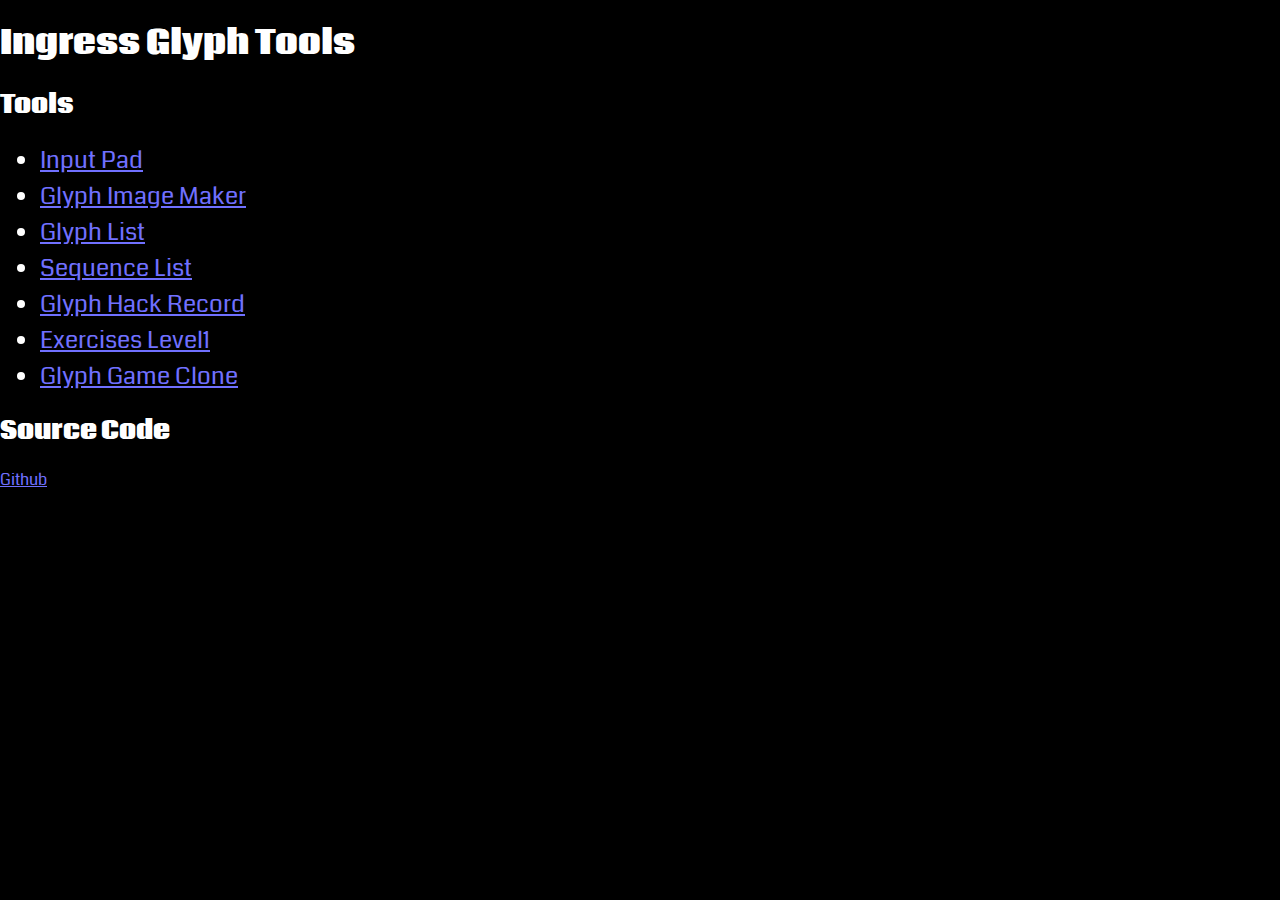
<file: index.html>
<!DOCTYPE html>
<html lang="ja" xmlns="http://www.w3.org/1999/xhtml">
  <head>
    <meta charset="UTF-8" />
    <meta name="viewport" content="width=device-width" />
    <link rel="stylesheet" href="black.css" />

    <!-- for webapp support -->
    <link rel="apple-touch-icon" sizes="180x180" href="webapp-resources/apple-touch-icon.png" />
    <link rel="icon" type="image/png" href="webapp-resources/favicon-32x32.png" sizes="32x32" />
    <link rel="icon" type="image/png" href="webapp-resources/favicon-16x16.png" sizes="16x16" />
    <link rel="manifest" href="webapp-manifest.json" />
    <link rel="mask-icon" href="webapp-resources/safari-pinned-tab.svg" color="#5bbad5" />
    <link rel="shortcut icon" href="webapp-resources/favicon.ico" />
    <meta name="apple-mobile-web-app-title" content="Ingress Glyph Tools" />
    <meta name="apple-mobile-web-app-capable" content="yes" />
    <meta name="apple-mobile-web-app-status-bar-style" content="black" />
    <meta name="application-name" content="Ingress Glyph Tools" />
    <meta name="msapplication-config" content="webapp-browserconfig.xml" />
    <meta name="theme-color" content="#ffffff" />
    <script type="text/javascript" src="webapp-resources/common.js" charset="utf-8"></script>

    <title>Ingress Glyph Tools</title>
    <style>
      li { font-size: 24px; line-height: 1.5;}
    </style>
  </head>
  <body>
    <h1>Ingress Glyph Tools</h1>

    <h2>Tools</h2>
    <ul>
      <li><a href="input-pad-example.html">Input Pad</a></li>
      <li><a href="example-glyph-image-maker.html">Glyph Image Maker</a></li>
      <li><a href="example-glyph-list.html">Glyph List</a></li>
      <li><a href="example-glyph-sequences.html">Sequence List</a></li>
      <li><a href="example-glyph-record.html">Glyph Hack Record</a></li>
      <li><a href="example-glyph-exercises-level1.html">Exercises Level1</a></li>
      <li><a href="example-glyph-game.html">Glyph Game Clone</a></li>
    </ul>

    <h2>Source Code</h2>
    <p><a href="http://github.com/gm9/ingress-glyph-tools">Github</a></p>
  </body>
</html>
</file>
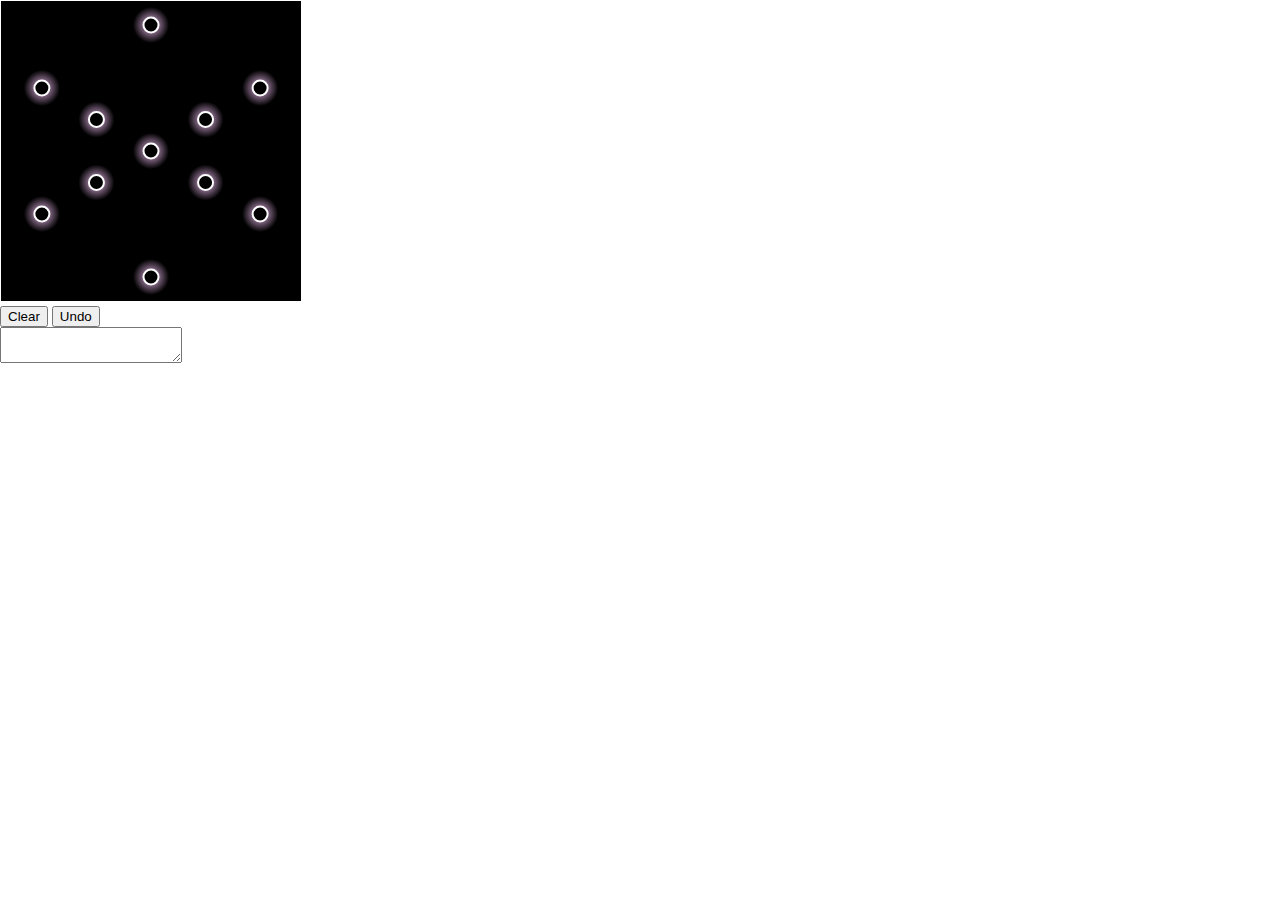
<file: example-glyph-data-url.html>
<!DOCTYPE html>
<html lang="ja" xmlns="http://www.w3.org/1999/xhtml">
  <head>
    <meta charset="UTF-8" />
    <meta name="viewport" content="width=300">
    <script type="text/javascript" src="glyph-tools.js" charset="utf-8"></script>
    <script type="text/javascript" src="glyph-dic.js" charset="utf-8"></script>
    <style>
      html { margin:0;}
      body { margin:0;}
    </style>
    <title>Glyph to Data URL - Ingress Glyph Tools</title>
  </head>
  <body>
    <div id="glyph-pad">
    </div>
    <div id="control">
      <input type="button" value="Clear" onclick="glyphPad.clearGlyph()" />
      <input type="button" value="Undo" onclick="glyphPad.removeLastEdge()" />
    </div>
    <div id="glyph-word"></div>
    <textarea id="glyph-url">
    </textarea>

    <script>
      var gm9igt = gm9.IngressGlyphTools;

      var glyphPad = gm9igt.createInputPad({size:300});
      document.getElementById("glyph-pad").appendChild(glyphPad);
      glyphPad.addEventListener("glyphchange", function(e){
          var glyph = glyphPad.getGlyph();
          if(glyphWordText){
              glyphWordText.parentNode.removeChild(glyphWordText);
          }
          glyphWord.appendChild(glyphWordText = document.createTextNode(gm9igt.glyphtionary.get(glyph)));

          var glyphCanvas = gm9igt.createGlyphImage(glyph, 64);
          glyphURL.value = glyphCanvas.toDataURL();
      }, false);

      var glyphWord = document.getElementById("glyph-word");
      var glyphWordText = null;
      var glyphURL = document.getElementById("glyph-url");
    </script>
  </body>
</html>
</file>
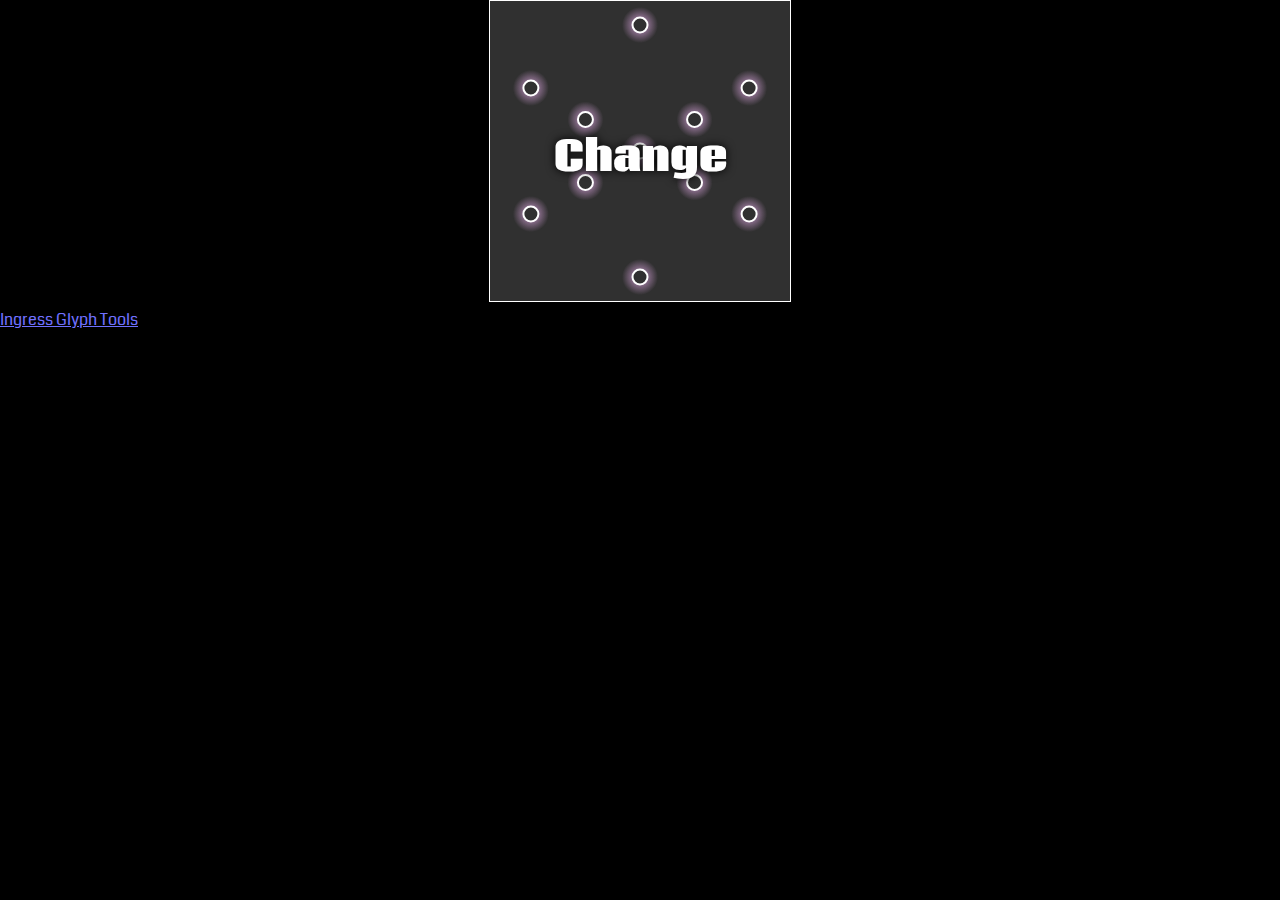
<file: example-glyph-exercises-level1.html>
<!DOCTYPE html>
<html lang="ja" xmlns="http://www.w3.org/1999/xhtml">
  <head>
    <meta charset="UTF-8" />
    <meta name="viewport" content="width=302" />
    <link rel="stylesheet" href="black.css" />
    <script type="text/javascript" src="glyph-tools.js" charset="utf-8"></script>
    <script type="text/javascript" src="glyph-dic.js" charset="utf-8"></script>
    <script type="text/javascript" src="glyph-exercises.js" charset="utf-8"></script>
    <title>Exercise Level1 - Ingress Glyph Tools</title>

    <!-- for webapp support -->
    <link rel="apple-touch-icon" sizes="180x180" href="webapp-resources/apple-touch-icon.png" />
    <link rel="icon" type="image/png" href="webapp-resources/favicon-32x32.png" sizes="32x32" />
    <link rel="icon" type="image/png" href="webapp-resources/favicon-16x16.png" sizes="16x16" />
    <link rel="manifest" href="webapp-manifest.json" />
    <link rel="mask-icon" href="webapp-resources/safari-pinned-tab.svg" color="#5bbad5" />
    <link rel="shortcut icon" href="webapp-resources/favicon.ico" />
    <meta name="apple-mobile-web-app-title" content="Ingress Glyph Tools" />
    <meta name="apple-mobile-web-app-capable" content="yes" />
    <meta name="apple-mobile-web-app-status-bar-style" content="black" />
    <meta name="application-name" content="Ingress Glyph Tools" />
    <meta name="msapplication-config" content="webapp-browserconfig.xml" />
    <meta name="theme-color" content="#ffffff" />
    <script type="text/javascript" src="webapp-resources/common.js" charset="utf-8"></script>
  </head>
  <body>
    <script>
      gm9.IngressGlyphTools.exercises();
    </script>
    <div>
      <a href="index.html">Ingress Glyph Tools</a>
    </div>
  </body>
</html>
</file>
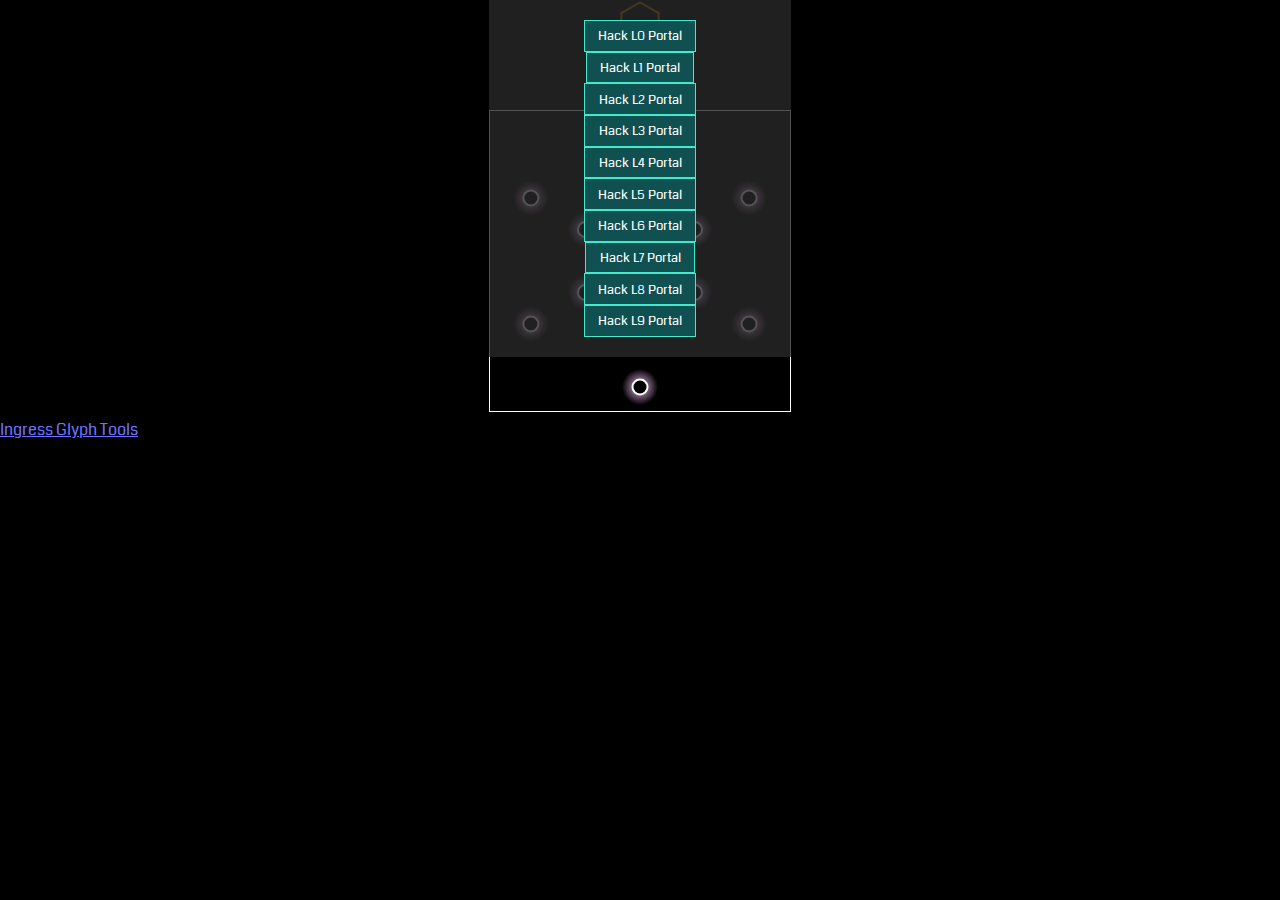
<file: example-glyph-game.html>
<!DOCTYPE html>
<html lang="ja" xmlns="http://www.w3.org/1999/xhtml">
  <head>
    <meta charset="UTF-8" />
    <meta name="viewport" content="width=302" />
    <link rel="stylesheet" href="black.css" />
    <script type="text/javascript" src="glyph-tools.js" charset="utf-8"></script>
    <script type="text/javascript" src="glyph-dic.js" charset="utf-8"></script>
    <script type="text/javascript" src="glyph-sequence-dic.js" charset="utf-8"></script>
    <script type="text/javascript" src="glyph-game.js" charset="utf-8"></script>
    <script type="text/javascript" src="glyph-game-record.js" charset="utf-8"></script>
    <title>Glyph Game Clone - Ingress Glyph Tools</title>

    <!-- for webapp support -->
    <link rel="apple-touch-icon" sizes="180x180" href="webapp-resources/apple-touch-icon.png" />
    <link rel="icon" type="image/png" href="webapp-resources/favicon-32x32.png" sizes="32x32" />
    <link rel="icon" type="image/png" href="webapp-resources/favicon-16x16.png" sizes="16x16" />
    <link rel="manifest" href="webapp-manifest.json" />
    <link rel="mask-icon" href="webapp-resources/safari-pinned-tab.svg" color="#5bbad5" />
    <link rel="shortcut icon" href="webapp-resources/favicon.ico" />
    <meta name="apple-mobile-web-app-title" content="Ingress Glyph Tools" />
    <meta name="apple-mobile-web-app-capable" content="yes" />
    <meta name="apple-mobile-web-app-status-bar-style" content="black" />
    <meta name="application-name" content="Ingress Glyph Tools" />
    <meta name="msapplication-config" content="webapp-browserconfig.xml" />
    <meta name="theme-color" content="#ffffff" />
    <script type="text/javascript" src="webapp-resources/common.js" charset="utf-8"></script>
  </head>
  <body>
    <script>
      //<![CDATA[
      (function(){
          var gm9igt = gm9.IngressGlyphTools;

          // Parse Query String
          // ex:
          //   ?s=clear all,open all,discover,truth
          //   ?s=creativity(1216274548597a9a),grow
          //   ?s=creativity(idea),grow

          function getQueryParamsAsObject()
          {
             var result = {};
             var q = document.location.search.substr(1);
             if(q.length > 0){
                 var ps = q.split("&");
                 ps.forEach(function(kv){var a = kv.split("="); var key = a[0].toLowerCase(); var value = a[1] && decodeURI(a[1].replace(/\+/g, " ")); result[key] = value;});
             }
             return result;
          }

          var qs = getQueryParamsAsObject();
          var sequence = [];
          if(qs.s){
              // s=create,idea,open all
              var words = qs.s.split(",");
              sequence = words.map(gm9igt.glyphDic.getWordGlyphFromString).filter(function(elem){return elem != null;});
          }

          //
          // Start Game
          //

          if(sequence.length > 0){
              var MAX_GLYPH_COUNT = 7;
              if(sequence.length > MAX_GLYPH_COUNT){
                  sequence.length = MAX_GLYPH_COUNT;
              }
              var gameObj = gm9igt.glyphGame.createGame();
              gameObj.speakResultGlyphName = (qs.speak == "1");
              var parentNode = gm9igt.getLastScriptNode().parentNode;
              parentNode.appendChild(gameObj.element);
              gm9igt.controlViewportMetaElement(gameObj.element);
              var TIME_LIMIT = [20000, 20000, 18000, 16000, 15000];
              gameObj.onEndGame = function(){
                  parentNode.removeChild(gameObj.element);
                  window.close();
              };
              gameObj.hack(
                  sequence,
                  TIME_LIMIT[Math.min(sequence.length - 1, TIME_LIMIT.length - 1)]);
          }
          else{
              gm9igt.glyphGame.putSimpleGame(true);
          }
      })();
      // ]]>
    </script>
    <div>
      <a href="index.html">Ingress Glyph Tools</a>
    </div>
  </body>
</html>
</file>
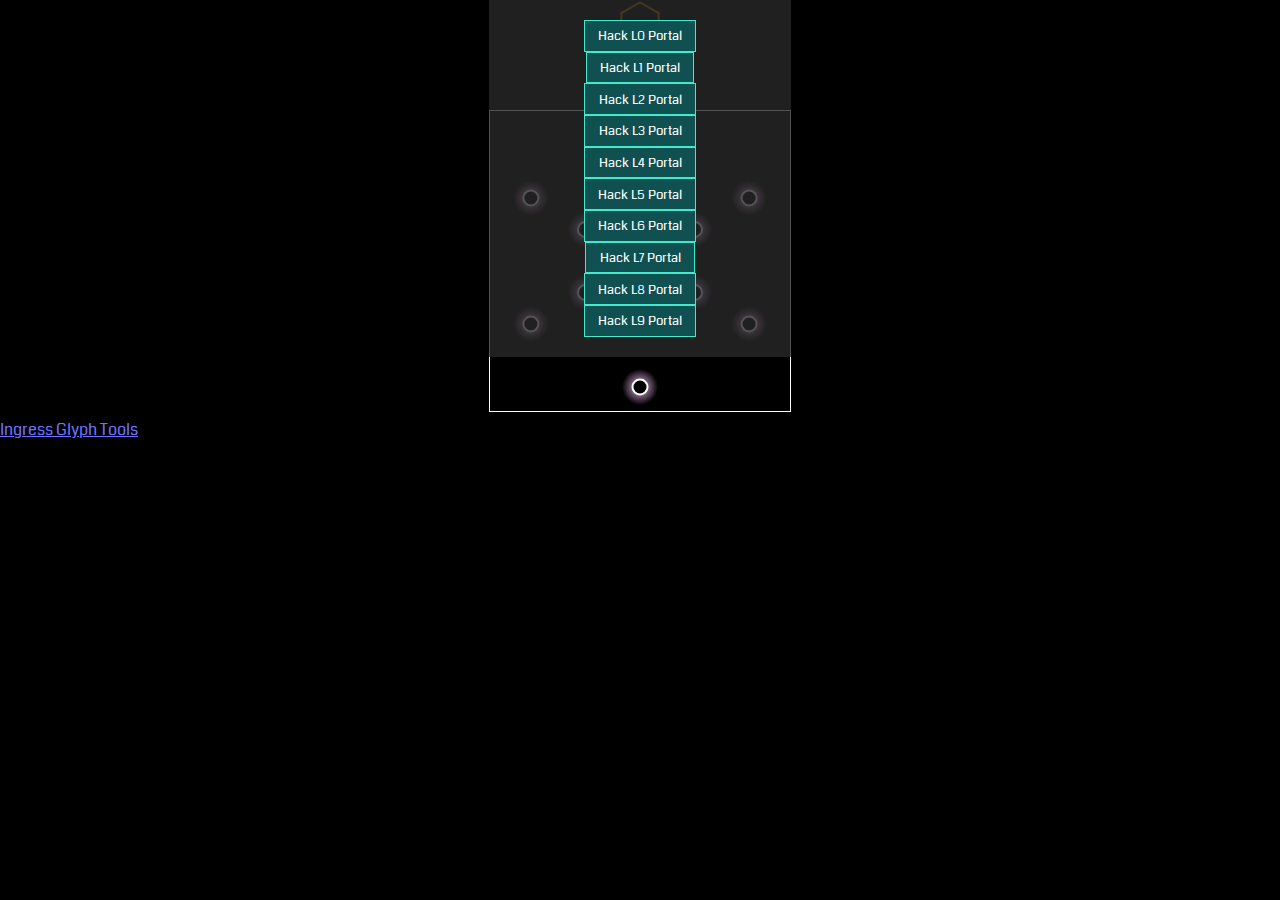
<file: example-glyph-hacking.html>
<!DOCTYPE html>
<html lang="ja" xmlns="http://www.w3.org/1999/xhtml">
  <head>
    <meta charset="UTF-8" />
    <meta name="viewport" content="width=302" />
    <link rel="stylesheet" href="black.css" />
    <script type="text/javascript" src="glyph-tools.js" charset="utf-8"></script>
    <script type="text/javascript" src="glyph-dic.js" charset="utf-8"></script>
    <script type="text/javascript" src="glyph-sequence-dic.js" charset="utf-8"></script>
    <script type="text/javascript" src="glyph-hacking.js" charset="utf-8"></script>
    <title>Glyph Hacking - Ingress Glyph Tools</title>
  </head>
  <body>
    <script>
      gm9.IngressGlyphTools.glyphHacking();
    </script>
    <div>
      <a href="http://gm9.github.io/ingress-glyph-tools">Ingress Glyph Tools</a>
    </div>
  </body>
</html>
</file>
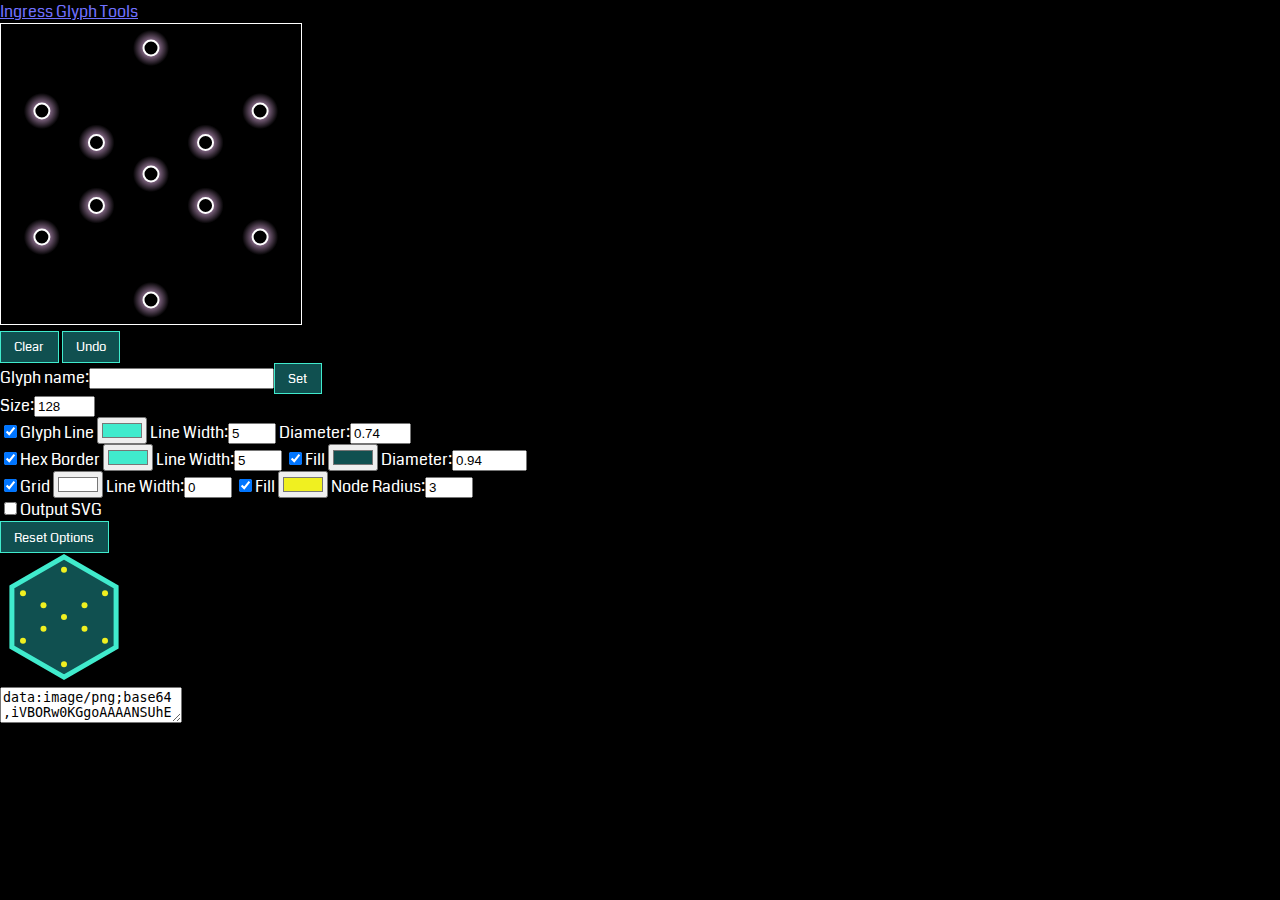
<file: example-glyph-image-maker.html>
<!DOCTYPE html>
<html lang="ja" xmlns="http://www.w3.org/1999/xhtml">
  <head>
    <meta charset="UTF-8" />
    <meta name="viewport" content="width=device-width" />
    <link rel="stylesheet" href="black.css" />
    <script type="text/javascript" src="glyph-tools.js" charset="utf-8"></script>
    <script type="text/javascript" src="glyph-dic.js" charset="utf-8"></script>
    <title>Glyph Image Maker - Ingress Glyph Tools</title>

    <!-- for webapp support -->
    <link rel="apple-touch-icon" sizes="180x180" href="webapp-resources/apple-touch-icon.png" />
    <link rel="icon" type="image/png" href="webapp-resources/favicon-32x32.png" sizes="32x32" />
    <link rel="icon" type="image/png" href="webapp-resources/favicon-16x16.png" sizes="16x16" />
    <link rel="manifest" href="webapp-manifest.json" />
    <link rel="mask-icon" href="webapp-resources/safari-pinned-tab.svg" color="#5bbad5" />
    <link rel="shortcut icon" href="webapp-resources/favicon.ico" />
    <meta name="apple-mobile-web-app-title" content="Ingress Glyph Tools" />
    <meta name="apple-mobile-web-app-capable" content="yes" />
    <meta name="apple-mobile-web-app-status-bar-style" content="black" />
    <meta name="application-name" content="Ingress Glyph Tools" />
    <meta name="msapplication-config" content="webapp-browserconfig.xml" />
    <meta name="theme-color" content="#ffffff" />
    <script type="text/javascript" src="webapp-resources/common.js" charset="utf-8"></script>
  </head>
  <body>
    <a href="index.html">Ingress Glyph Tools</a>
    <!-- Glyph Input -->
    <div id="glyph-pad">
    </div>
    <div id="control">
      <input type="button" value="Clear" onclick="glyphPad.clearGlyph()" />
      <input type="button" value="Undo" onclick="glyphPad.removeLastEdge()" />
    </div>
    Glyph name:<input type="text" id="glyph-word" /><input type="button" value="Set" onclick="setGlyphFromWord(ID('glyph-word').value)" /><br />
    <!-- Image Options -->
    <form id="glyph-options">
      Size:<input id="glyph-size" type="number" value="128" style="width: 4em;" />
      <!-- Glyph Line -->
      <div>
        <label><input id="glyph-visible" type="checkbox" checked="checked" />Glyph Line</label>
        <input id="glyph-color" type="color" value="#40ebcd" />
        Line Width:<input id="glyph-line-width" type="number" value="5" style="width: 3em;" />
        Diameter:<input id="glyph-diameter" type="number" step="0.01" value="0.74" style="width: 4em;"/>
      </div>
      <!-- Hex Border -->
      <div>
        <label><input id="hexagon-visible" type="checkbox" checked="checked" />Hex Border</label>
        <input id="hexagon-color" type="color" value="#40ebcd" />
        Line Width:<input id="hexagon-line-width" type="number" value="5" style="width: 3em;"/>
        <label><input id="hexagon-fill-enabled" type="checkbox" checked="checked" />Fill</label>
        <input id="hexagon-fill-color" type="color" value="#105050"/>
        Diameter:<input id="hexagon-diameter" type="number" step="0.01" value="0.94" style="width: 5em;" />
      </div>
      <!-- Grid -->
      <div>
        <label><input id="grid-visible" type="checkbox" checked="checked"  />Grid</label>
        <input id="grid-color" type="color" value="#ffffff" />
        Line Width:<input id="grid-line-width" type="number" value="0" style="width: 3em;" />
        <label><input id="grid-fill-enabled" type="checkbox" checked="checked" />Fill</label>
        <input id="grid-fill-color" type="color" value="#f0f020" />
        Node Radius:<input id="grid-node-radius" type="number" value="3" style="width: 3em;" />
      </div>
      <!-- -->
      <label><input id="glyph-svg" type="checkbox" />Output SVG</label><br />
      <input id="reset-button" type="button" value="Reset Options" />
    </form>
    <!-- Result -->
    <div id="result">
      <div id="glyph-element"></div>
      <textarea id="glyph-text"></textarea>
    </div>

    <script>
      var gm9igt = gm9.IngressGlyphTools;
      function ID(id){return document.getElementById(id);}

      var glyphPad = gm9igt.createInputPad({size:300, style:{color:"white"}});
      ID("glyph-pad").appendChild(glyphPad);
      glyphPad.addEventListener("glyphchange", updateImage, false);

      ID("glyph-options").addEventListener("change", function(e){
          updateImage();
      }, false);

      ID("reset-button").addEventListener("click", function(e){
          ID("glyph-options").reset();
          updateImage();
      }, false);

      function updateImage(){
          var glyph = glyphPad.getGlyph();

          ID("glyph-word").value = gm9igt.glyphtionary.get(glyph);

          // Create Glyph Element(canvas or svg)
          var options = {
              svg: ID("glyph-svg").checked,
              size: parseInt(ID("glyph-size").value),
          };
          var glyphStyle = {
              color: ID("glyph-color").value,

              glyph:{
                  visible: ID("glyph-visible").checked,
                  lineWidth: parseInt(ID("glyph-line-width").value),
                  radiusRate: parseFloat(ID("glyph-diameter").value)/2
              },
              grid:{
                  color: ID("grid-color").value,
                  visible: ID("grid-visible").checked,
                  lineWidth: parseInt(ID("grid-line-width").value),
                  fill: ID("grid-fill-enabled").checked ? ID("grid-fill-color").value : "none",
                  nodeRadius: parseInt(ID("grid-node-radius").value)
              },
              hexagon:{
                  color: ID("hexagon-color").value,
                  visible: ID("hexagon-visible").checked,
                  lineWidth: parseInt(ID("hexagon-line-width").value),
                  fill: ID("hexagon-fill-enabled").checked ? ID("hexagon-fill-color").value : "none",
                  radiusRate: parseFloat(ID("hexagon-diameter").value)/2
              },
          };
          var glyphElement = options.svg ?
              gm9igt.createGlyphSVG(glyph, options.size, glyphStyle) :
              gm9igt.createGlyphImage(glyph, options.size, glyphStyle);

          // Show Image
          var divGlyphElement = ID("glyph-element");
          while(divGlyphElement.firstChild){
              divGlyphElement.removeChild(divGlyphElement.firstChild);
          }
          divGlyphElement.appendChild(glyphElement);

          // Show Image As Text
          var glyphText = options.svg ?
              divGlyphElement.innerHTML :
              glyphElement.toDataURL();
          ID("glyph-text").value = glyphText;
      }

      updateImage();

      function setGlyphFromWord(word){
          glyphPad.setGlyph((gm9igt.glyphtionaryIndex[word.toLowerCase()] || [null])[0]);
      }

    </script>
  </body>
</html>
</file>
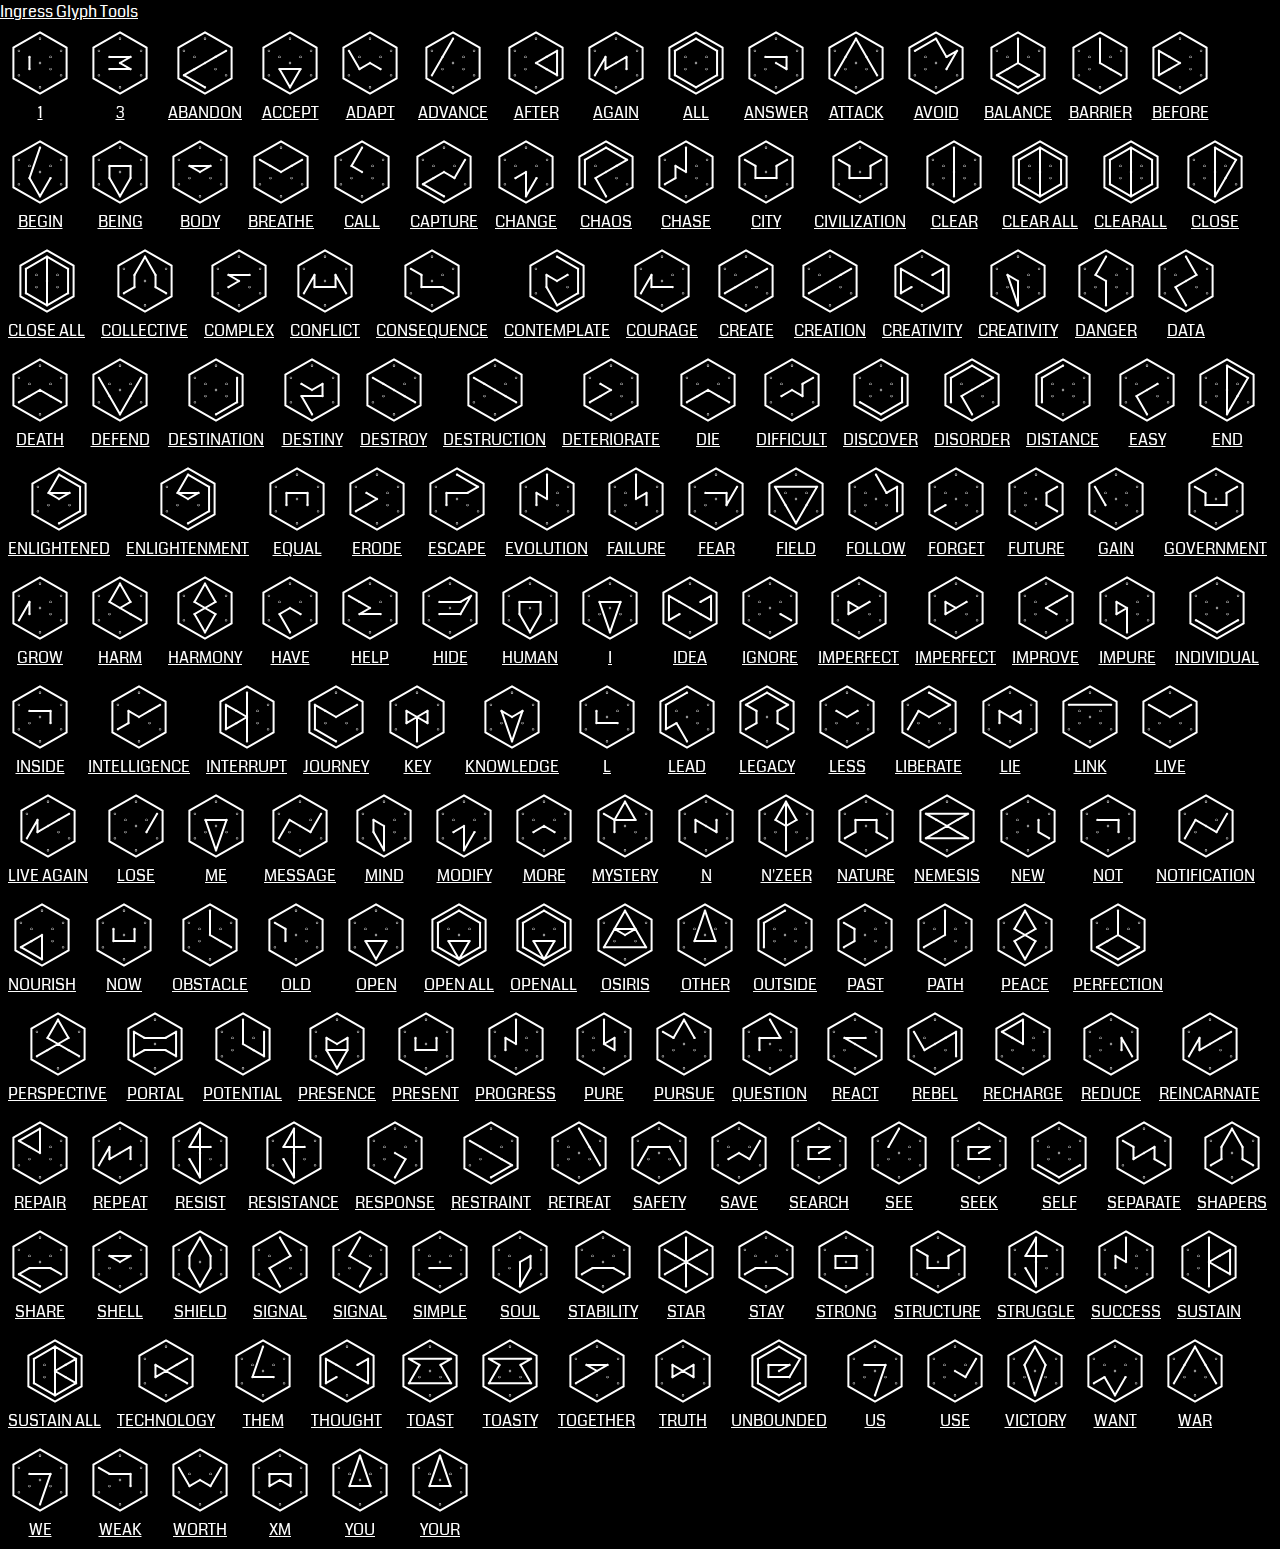
<file: example-glyph-list.html>
<!DOCTYPE html>
<html lang="ja" xmlns="http://www.w3.org/1999/xhtml">
  <head>
    <meta charset="UTF-8" />
    <meta name="viewport" content="width=device-width" />
    <link rel="stylesheet" href="black.css" />
    <script type="text/javascript" src="glyph-tools.js" charset="utf-8"></script>
    <script type="text/javascript" src="glyph-tools-ui.js" charset="utf-8"></script>
    <script type="text/javascript" src="glyph-dic.js" charset="utf-8"></script>
    <title>Glyph List - Ingress Glyph Tools</title>
    <style>
        a { color: white;}
    </style>

    <!-- for webapp support -->
    <link rel="apple-touch-icon" sizes="180x180" href="webapp-resources/apple-touch-icon.png" />
    <link rel="icon" type="image/png" href="webapp-resources/favicon-32x32.png" sizes="32x32" />
    <link rel="icon" type="image/png" href="webapp-resources/favicon-16x16.png" sizes="16x16" />
    <link rel="manifest" href="webapp-manifest.json" />
    <link rel="mask-icon" href="webapp-resources/safari-pinned-tab.svg" color="#5bbad5" />
    <link rel="shortcut icon" href="webapp-resources/favicon.ico" />
    <meta name="apple-mobile-web-app-title" content="Ingress Glyph Tools" />
    <meta name="apple-mobile-web-app-capable" content="yes" />
    <meta name="apple-mobile-web-app-status-bar-style" content="black" />
    <meta name="application-name" content="Ingress Glyph Tools" />
    <meta name="msapplication-config" content="webapp-browserconfig.xml" />
    <meta name="theme-color" content="#ffffff" />
    <script type="text/javascript" src="webapp-resources/common.js" charset="utf-8"></script>
  </head>
  <body>
    <a href="index.html">Ingress Glyph Tools</a>
    <script>
      //<![CDATA[
      (function(){
          var gm9igt = gm9.IngressGlyphTools;

          var listDiv = document.createElement("div");

          //
          // Parse Query String
          // ex:
          //   c=01&w=create&c=0201&s=yyyy(163a596a9a)
          //   s=clear,your,mind,creativity(1216274548597a9a),grow
          //
          var optSpeak = false;
          var optUI = false;
          function getGlyphsFromQueryParams()
          {
              var MAX_GLYPH_COUNT = 64;
              var result = [];
              function addWordGlyph(w, g){if(w!=null && g!=null){ result.push({word:w, glyph:g});}}
              var q = document.location.search.substr(1);
              if(q.length > 0){
                  var ps = q.split("&");
                  for(var pi = 0; pi < ps.length && pi < MAX_GLYPH_COUNT; ++pi){
                      var kv = ps[pi].split("=");
                      var key = kv[0].toLowerCase();
                      var value = decodeURI(kv[1].replace(/\+/g, " "));
                      var glyph = null;
                      var word = null;
                      switch(key){
                      case "c": glyph = gm9igt.Glyph.fromString(value); word = (gm9igt.glyphDic.getWordsFromGlyph(glyph) || [""])[0]; addWordGlyph(word, glyph); break;
                      case "w": addWordGlyph(value, gm9igt.glyphDic.getGlyphsFromWord(value)[0]); break;
                      case "s": value.split(",").map(gm9igt.glyphDic.getWordGlyphFromString).forEach(function(wg){if(wg){addWordGlyph(wg.word, wg.glyph);}}); break;
                      // options
                      case "speak": optSpeak = (value == "1"); break;
                      case "ui": optUI = (value == "1"); break;
                      }
                  }
              }
              return result.length > 0 ? result : null;
          }
          function getDefaultGlyphList()
          {
              var result = [];
              var words = gm9igt.glyphDic.getAllWords();
              for(var wi = 0; wi < words.length; ++wi){
                  var key = words[wi];
                  var glyphs = gm9igt.glyphDic.getGlyphsFromWord(key);
                  for(var gi = 0; gi < glyphs.length; ++gi){
                      result.push({word:key, glyph:glyphs[gi]});
                  }
              }
              result.sort(function(a,b){return a.word.localeCompare(b.word);});
              return result;
          }

          var arrWordGlyph = getGlyphsFromQueryParams() || getDefaultGlyphList();

          var GLYPH_SIZE = 64;
          var GLYPH_STYLE = {
              color: "white",
              grid:{
                  visible:true,
                  stroke:"none",
                  fill:"white",
                  nodeRadius:0.2
              },
              hexagon:{visible:true}};

          for(var i = 0; i < arrWordGlyph.length; ++i){
              var entry = arrWordGlyph[i];
              var entryDiv = document.createElement("div");
              entryDiv.style.display = "inline-block";
              entryDiv.style.margin = "8px";
              entryDiv.style.textAlign = "center";

              var glyphUrl = "input-pad-example.html?c=" + entry.glyph.toString();

              var glyphLink = document.createElement("a");
              glyphLink.setAttribute("href", glyphUrl);
              glyphLink.appendChild(gm9igt.createGlyphImage(entry.glyph, GLYPH_SIZE, GLYPH_STYLE));
              entryDiv.appendChild(glyphLink);

              var wordLink = document.createElement("a");
              wordLink.setAttribute("href", glyphUrl);
              wordLink.appendChild(document.createTextNode(entry.word.toUpperCase()));
              var wordDiv = document.createElement("div");
              wordDiv.appendChild(wordLink);
              entryDiv.appendChild(wordDiv);

              listDiv.appendChild(entryDiv);
          }

          gm9igt.getLastScriptNode().parentNode.appendChild(listDiv);


          // Speech

          var sequenceText = arrWordGlyph.map(function(wg){return wg.word;}).join(" ");
          if(optSpeak){
              speakText(sequenceText);
          }
          function speakText(text){
              if(window.speechSynthesis && window.SpeechSynthesisUtterance){
                  var msg = new SpeechSynthesisUtterance();
                  msg.text = text;
                  msg.lang = 'en-US';
                  speechSynthesis.speak(msg);
              }
          }

          // UI
          function openGlyphGame(){
              window.location.href = "./example-glyph-game.html?" +
                  "s=" + arrWordGlyph.map(function(wg){return wg.word + "(" + wg.glyph.toString() + ")";}).join(",") +
                  (optSpeak ? "&speak=1" : "");
          }
          if(optUI){
          var uibar = document.createElement("div");
              if(window.speechSynthesis){
                  gm9igt.ui.putButton(uibar, "Speak", function(){ speakText(sequenceText);});
                  uibar.appendChild(document.createTextNode(" "));
              }
              gm9igt.ui.putButton(uibar, "Hack", function(){ openGlyphGame();});
              uibar.appendChild(document.createTextNode(" "));
              document.body.appendChild(uibar);
          }
      })();
      // ]]>
    </script>
  </body>
</html>
</file>
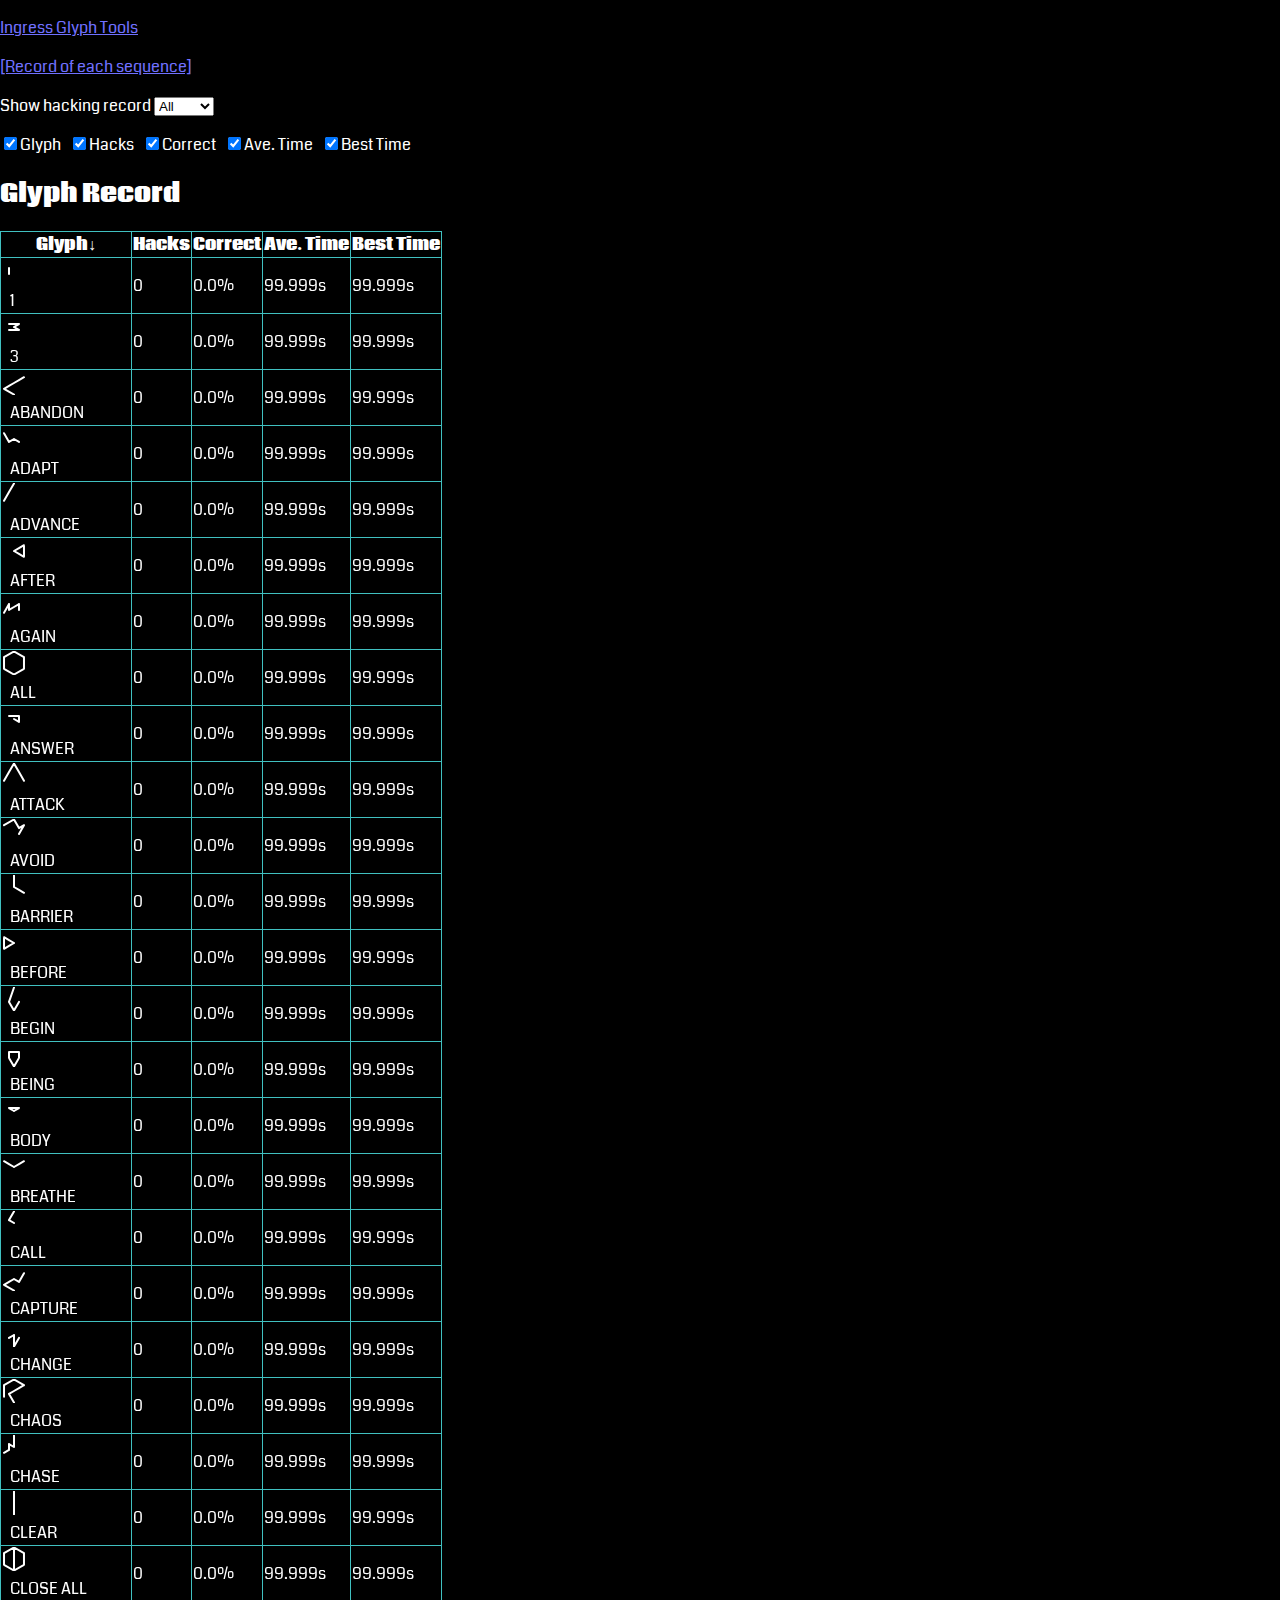
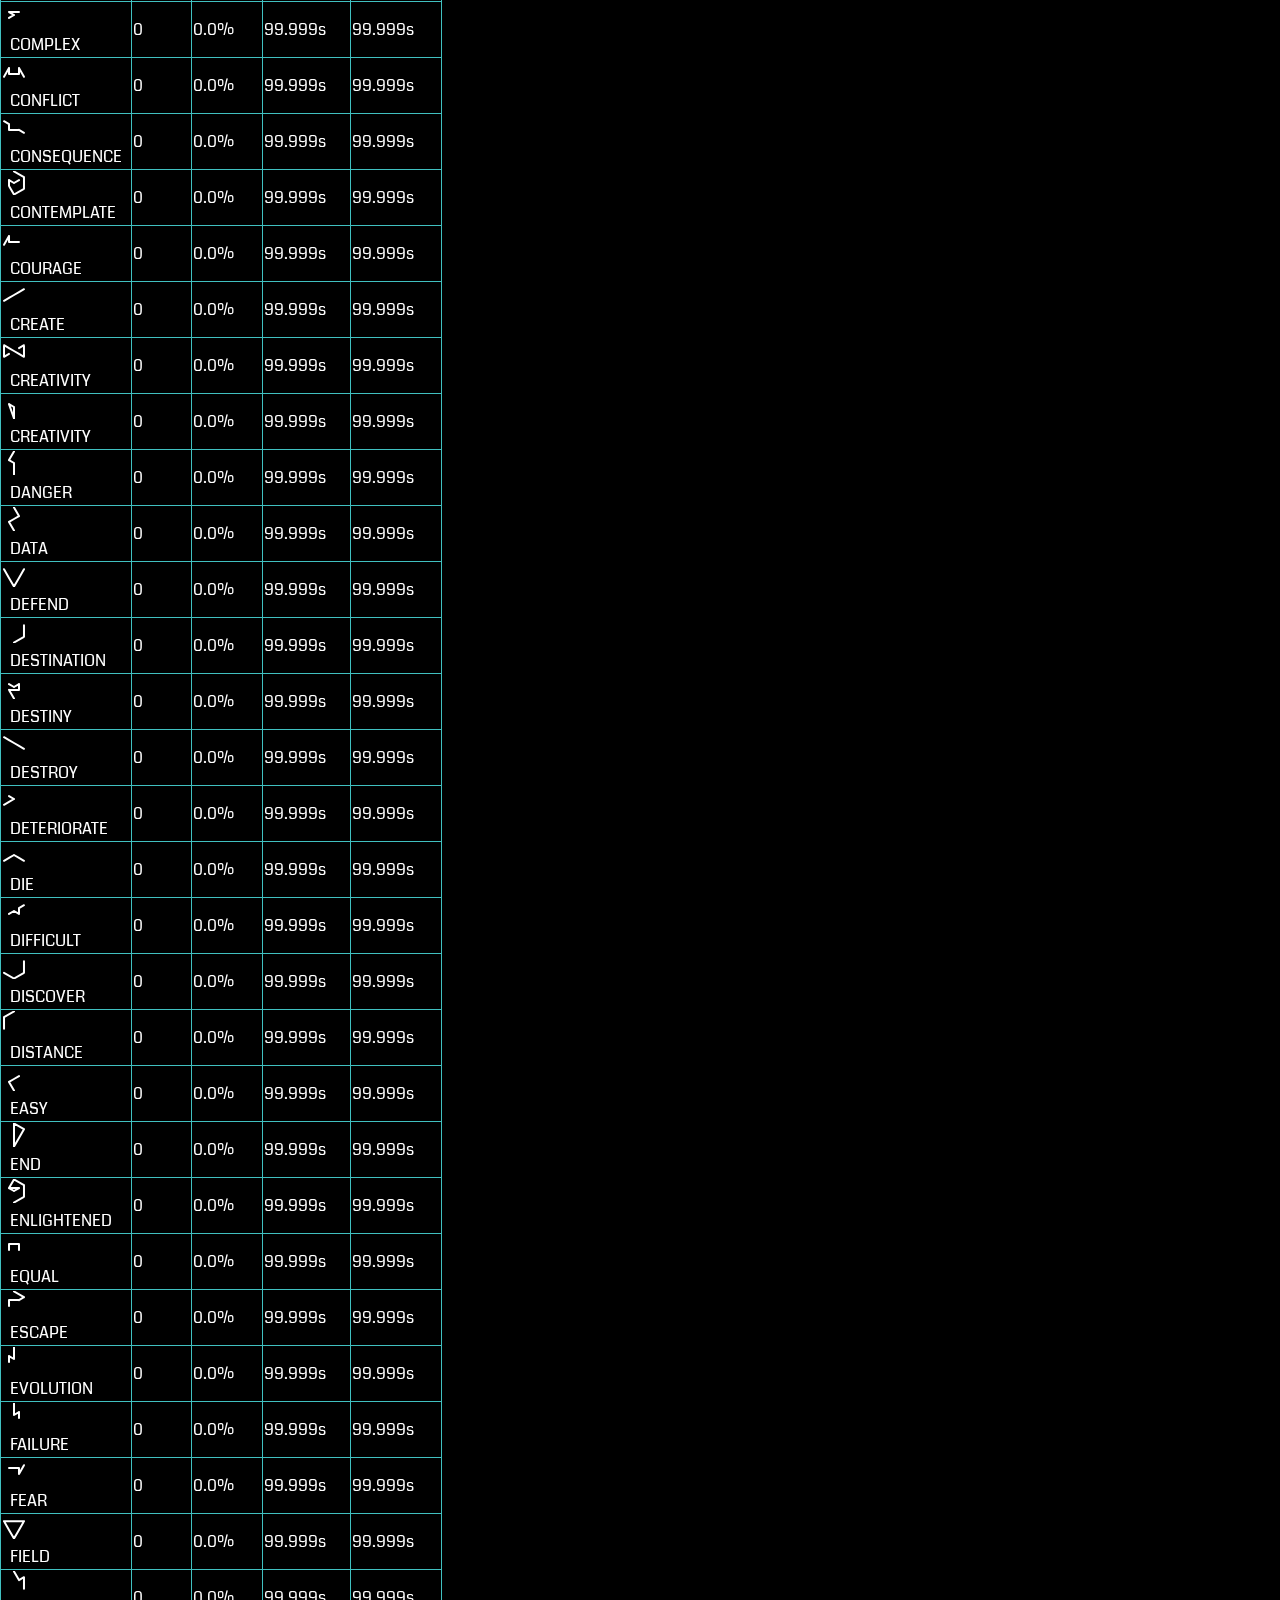
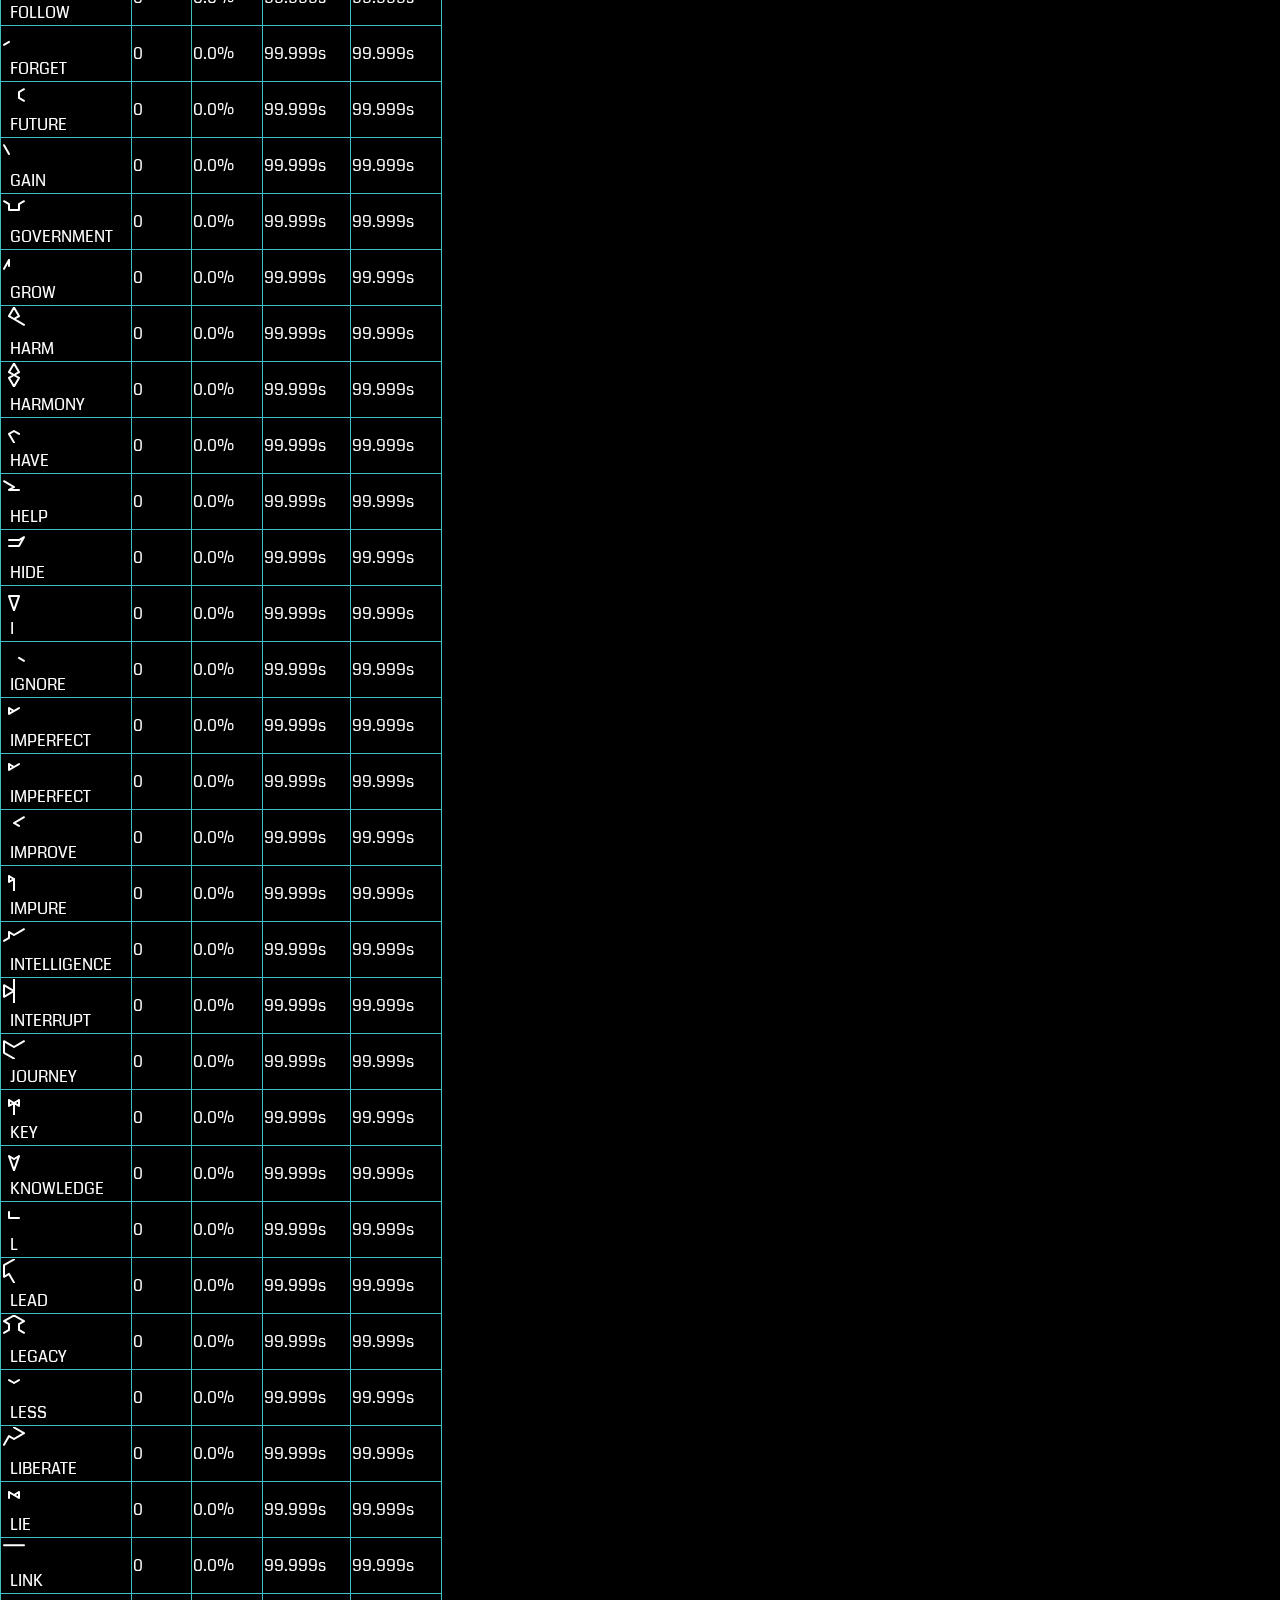
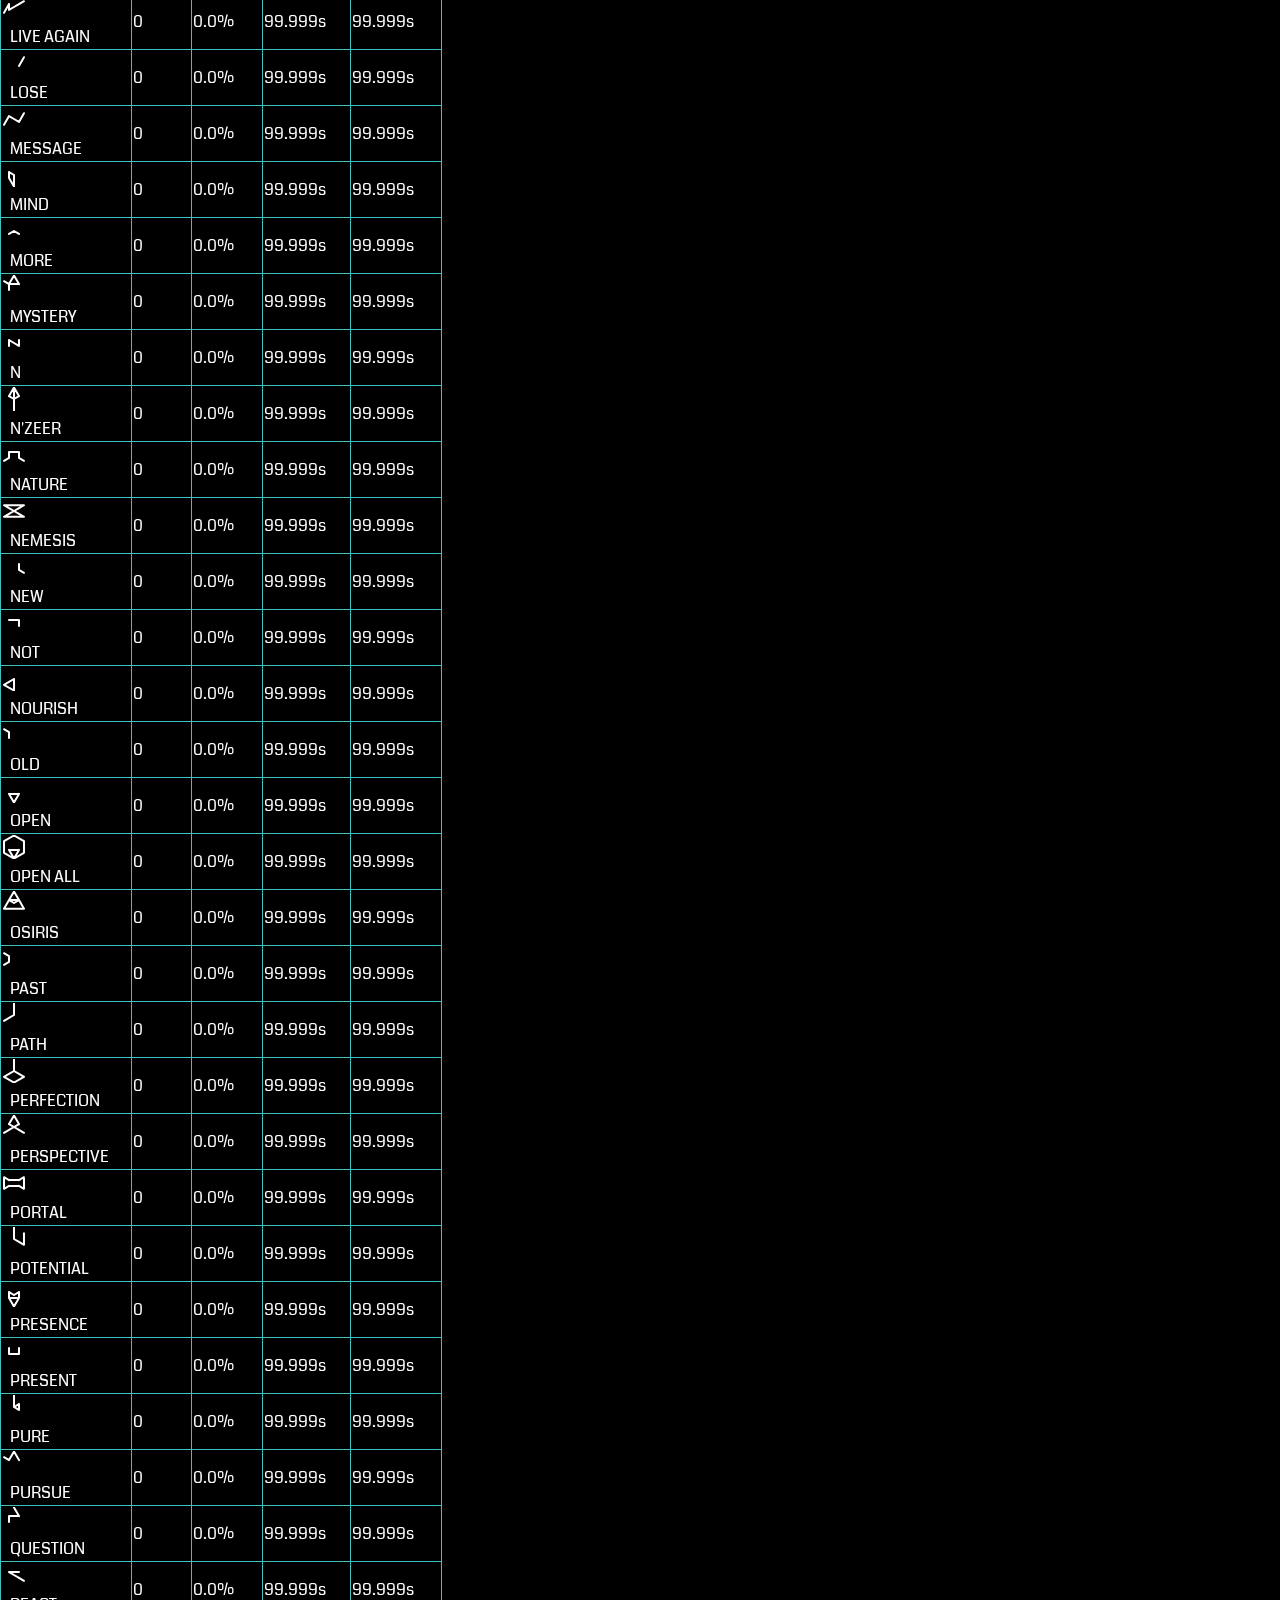
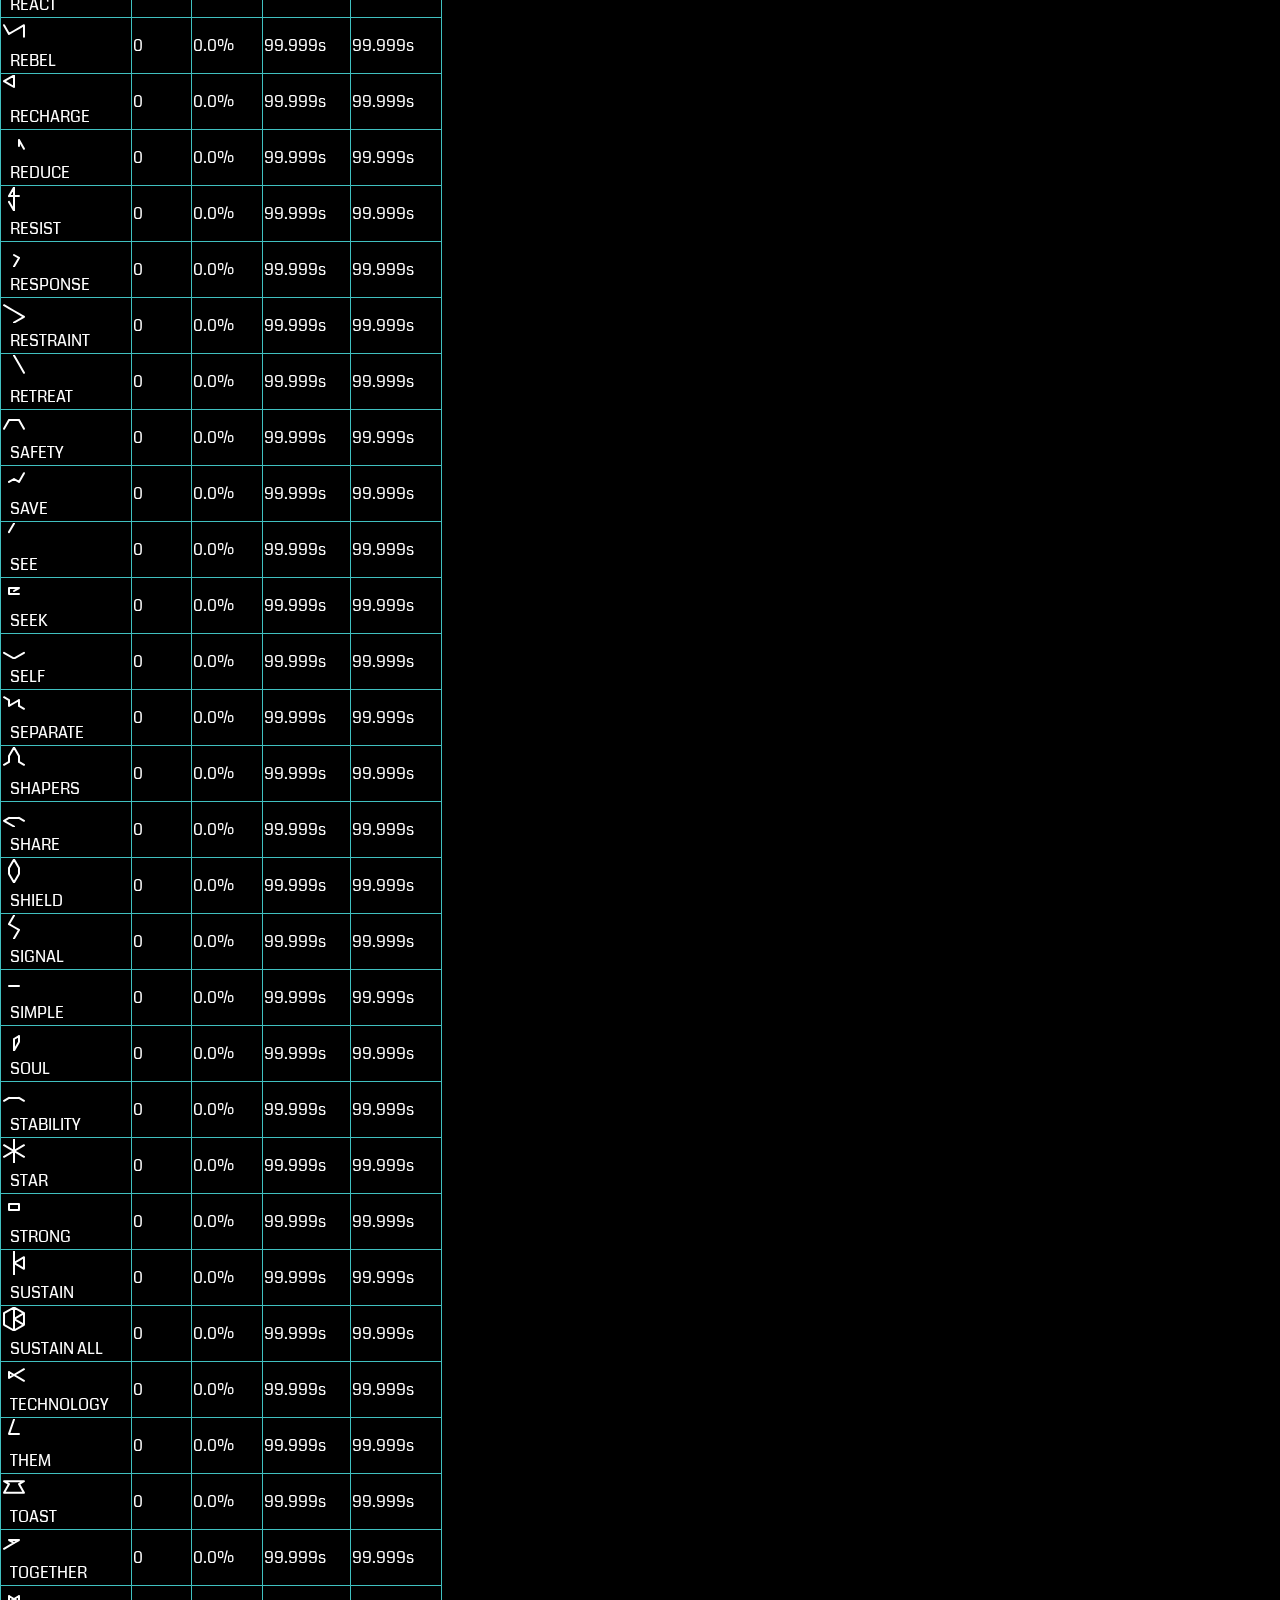
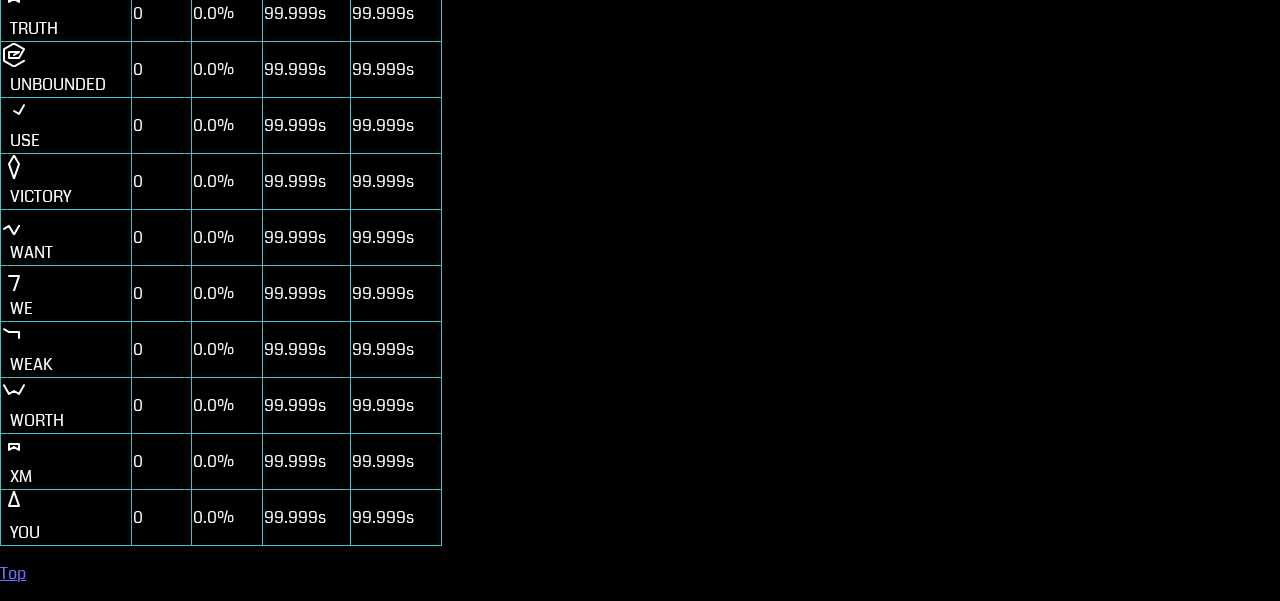
<file: example-glyph-record.html>
<!DOCTYPE html>
<html lang="ja" xmlns="http://www.w3.org/1999/xhtml">
  <head>
    <meta charset="UTF-8" />
    <meta name="viewport" content="width=device-width" />
    <link rel="stylesheet" href="black.css" />
    <script type="text/javascript" src="glyph-tools.js" charset="utf-8"></script>
    <script type="text/javascript" src="glyph-dic.js" charset="utf-8"></script>
    <script type="text/javascript" src="glyph-game-record.js" charset="utf-8"></script>
    <script type="text/javascript" src="glyph-tools-ui.js" charset="utf-8"></script>
    <title>Glyph Game Record - Ingress Glyph Tools</title>

    <!-- for webapp support -->
    <link rel="apple-touch-icon" sizes="180x180" href="webapp-resources/apple-touch-icon.png" />
    <link rel="icon" type="image/png" href="webapp-resources/favicon-32x32.png" sizes="32x32" />
    <link rel="icon" type="image/png" href="webapp-resources/favicon-16x16.png" sizes="16x16" />
    <link rel="manifest" href="webapp-manifest.json" />
    <link rel="mask-icon" href="webapp-resources/safari-pinned-tab.svg" color="#5bbad5" />
    <link rel="shortcut icon" href="webapp-resources/favicon.ico" />
    <meta name="apple-mobile-web-app-title" content="Ingress Glyph Tools" />
    <meta name="apple-mobile-web-app-capable" content="yes" />
    <meta name="apple-mobile-web-app-status-bar-style" content="black" />
    <meta name="application-name" content="Ingress Glyph Tools" />
    <meta name="msapplication-config" content="webapp-browserconfig.xml" />
    <meta name="theme-color" content="#ffffff" />
    <script type="text/javascript" src="webapp-resources/common.js" charset="utf-8"></script>
  </head>
  <body>
    <div id="list-page">
      <p><a href="index.html">Ingress Glyph Tools</a></p>
      <p><a href="example-glyph-sequences.html">[Record of each sequence]</a></p>
      <p>
        Show hacking record <span id="record-range"></span>
      </p>
      <script>
      //<![CDATA[
      (function(){
          var STORAGE_KEY_PREFIX = "IngressGlyphTools.example-glyph-record";
          var STORAGE_KEY_RANGE_SELECT = STORAGE_KEY_PREFIX + ".rangeSelect";
          var STORAGE_KEY_COLUMN_SELECT = STORAGE_KEY_PREFIX + ".columnSelect";

          var gm9igt = gm9.IngressGlyphTools;
          var ui = gm9igt.ui;
          var page = document.getElementById("list-page");

          // Range Selector
          var rangeSelector = new ui.RecordRangeSelector(STORAGE_KEY_RANGE_SELECT, updateAllTables);
          document.getElementById("record-range").appendChild(rangeSelector.element);

          function getGlyphRecord(glyph)
          {
              gm9igt.glyphGameRecord.load();
              var hist = gm9igt.glyphGameRecord.getGlyphRecord(glyph.toString());
              var days = rangeSelector.getSelectedRangeDays();
              if(hist && days >= 0 && days <= 30){
                  return days == 0 ? hist.getAll() : hist.getLastDays(days);
              }
              else{
                  return null;
              }
          }

          // Column Definition
          function formatGlyph(glyph){
              var words = gm9igt.glyphtionary.get(glyph);
              var word = (words && words.length > 0) ? words[0] : "";

              var glyphDiv = document.createElement("div");
              glyphDiv.className = "glyph-box";
              glyphDiv.style.display = "inline-block";
              glyphDiv.style.textAlign = "left";
              glyphDiv.appendChild(gm9igt.createGlyphImage(
                  glyph,
                  24,
                  {color: "white", glyphLineWidth: 2}));
              var wordDiv = document.createElement("div");
              wordDiv.style.padding = "0 0.5em";
              wordDiv.appendChild(document.createTextNode(word.toUpperCase()));
              glyphDiv.appendChild(wordDiv);

              return glyphDiv;
          }
          function compareGlyphAlphabetically(lhs, rhs){
              var lhsWords = gm9igt.glyphtionary.get(lhs);
              var rhsWords = gm9igt.glyphtionary.get(rhs);
              var lhsWord = lhsWords && lhsWords.length > 0 ? lhsWords[0].toUpperCase() : "";
              var rhsWord = rhsWords && rhsWords.length > 0 ? rhsWords[0].toUpperCase() : "";
              return lhsWord.localeCompare(rhsWord);
          }
          var columns = [
              {text:"Glyph", visible:true, formatter:formatGlyph, comparator:compareGlyphAlphabetically},
              {text:"Hacks", visible:true, formatter:ui.DataTable.formatter.number},
              {text:"Correct", visible:true, formatter:ui.DataTable.formatter.percentage1},
              {text:"Ave. Time", visible:true, formatter:ui.DataTable.formatter.seconds1},
              {text:"Best Time", visible:true, formatter:ui.DataTable.formatter.seconds1}];
          function makeGlyphTableRowSource(glyph)
          {
              return function(){
                  var rec = getGlyphRecord(glyph);

                  return [
                      glyph,
                      (rec ? rec.numHacks : 0),
                      (rec ? rec.getAverageCorrect() : 0),
                      (rec ? rec.getAverageCorrectHackTime() : gm9igt.glyphGameRecord.WORST_TIME)/1000,
                      (rec ? rec.bestTime : 99999)/1000];
              };
          }

          // Column Selector
          var columnSelector = new ui.DataTableColumnSelector(
              STORAGE_KEY_COLUMN_SELECT,
              columns,
              function(columnIndex, visible){
                  setAllTableColumnVisible(columnIndex, visible);});
          page.appendChild(columnSelector.element);


          //
          function createGlyphTable(){
              var div = document.createElement("div");
              // Header
              var header = document.createElement("h2");
              header.appendChild(document.createTextNode("Glyph Record"));
              div.appendChild(header);

              // Glyph Table
              var table = new ui.DataTable(columns);
              div.appendChild(table.element);

              var dic = gm9igt.glyphtionary;
              for(var gi = 0; gi < dic.getEntryCount(); ++gi){
                  var glyph = dic.getEntryAt(gi).keyGlyph;
                  var glyphTr = new ui.DataTableRow(makeGlyphTableRowSource(glyph));
                  table.addRow(glyphTr);
              }

              var linkToTop = document.createElement("p");
              linkToTop.innerHTML = '<a href="#list-page">Top</a>';
              div.appendChild(linkToTop);

              return {
                  element: div,
                  table: table
              };
          }
          var glyphTable = createGlyphTable();
          page.appendChild(glyphTable.element);

          glyphTable.table.sort();

          function updateAllTables(){
              gm9igt.glyphGameRecord.updateCurrentTime();
              glyphTable.table.updateAllRows();
              glyphTable.table.sort();
          }
          function setAllTableColumnVisible(columnIndex, visible){
              glyphTable.table.setColumnVisible(columnIndex, visible);
          }

      })();
      //]]>
      </script>
    </div>
  </body>
</html>
</file>
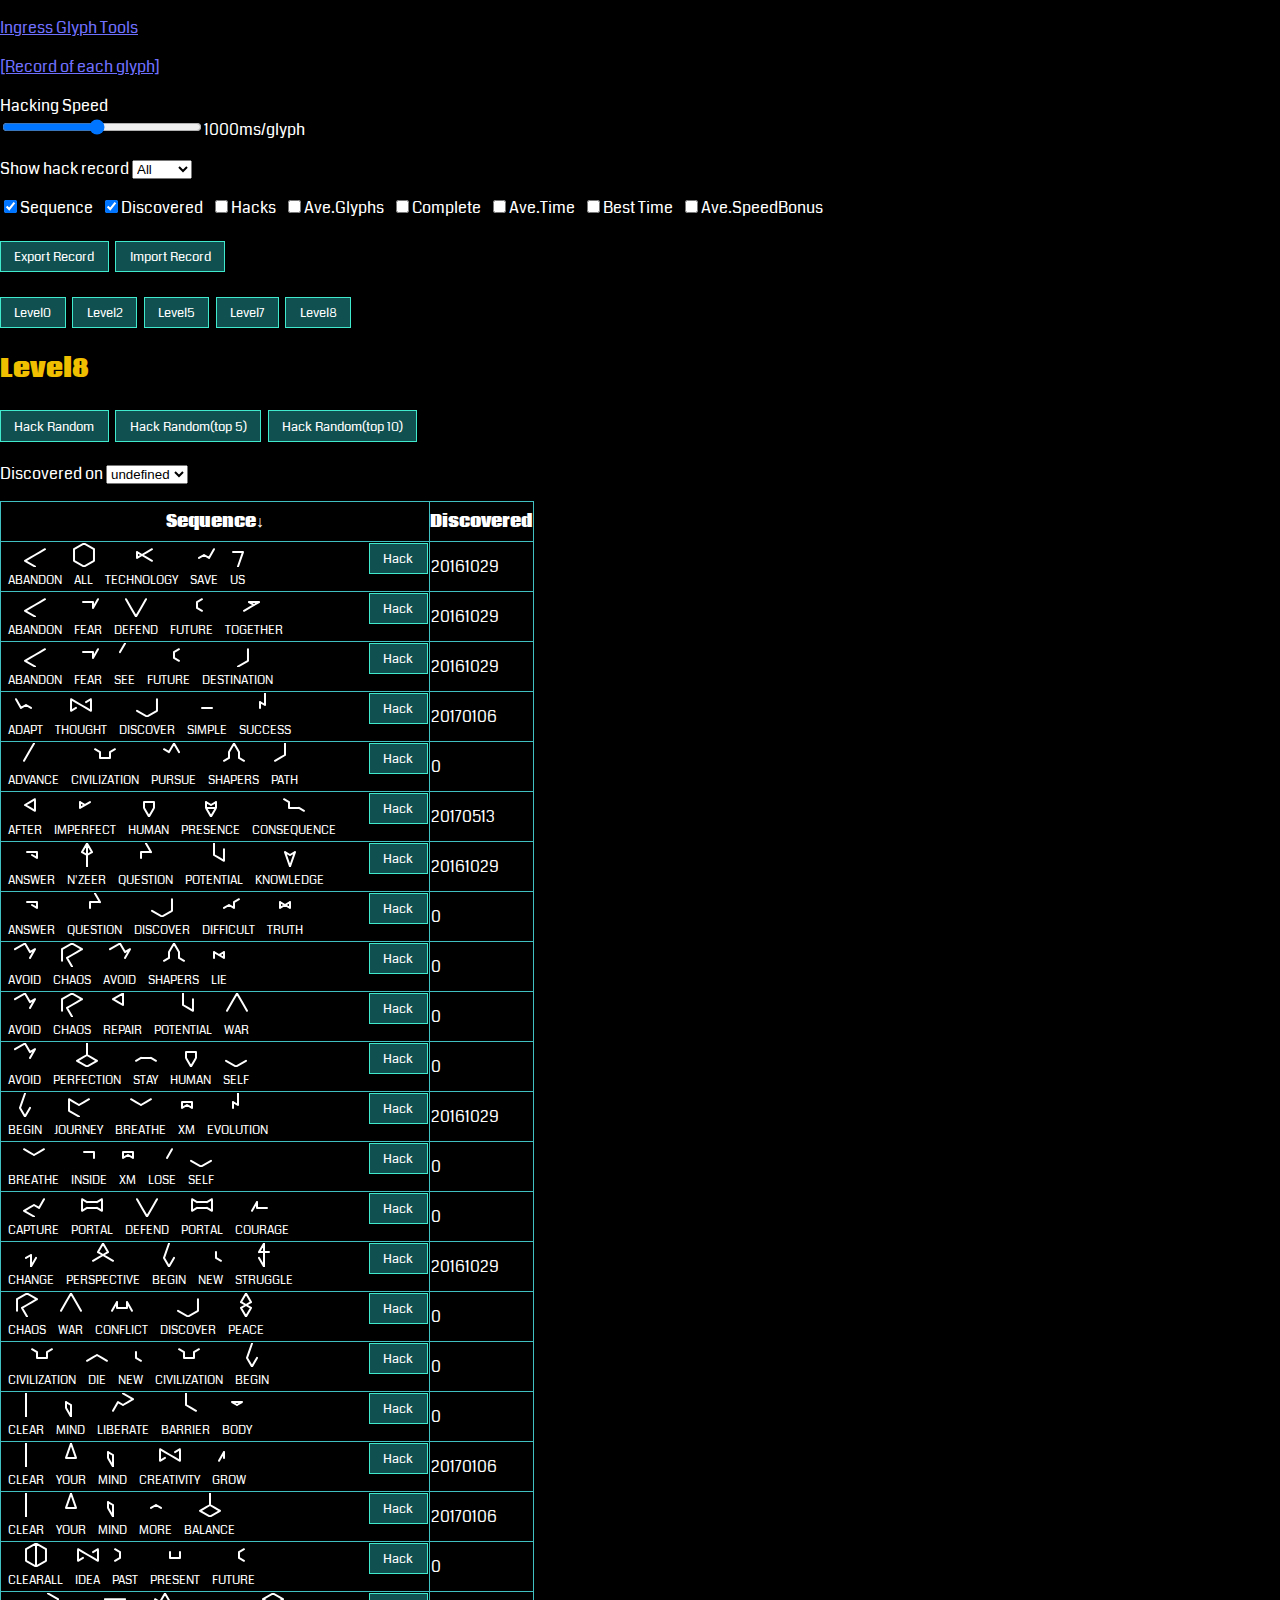
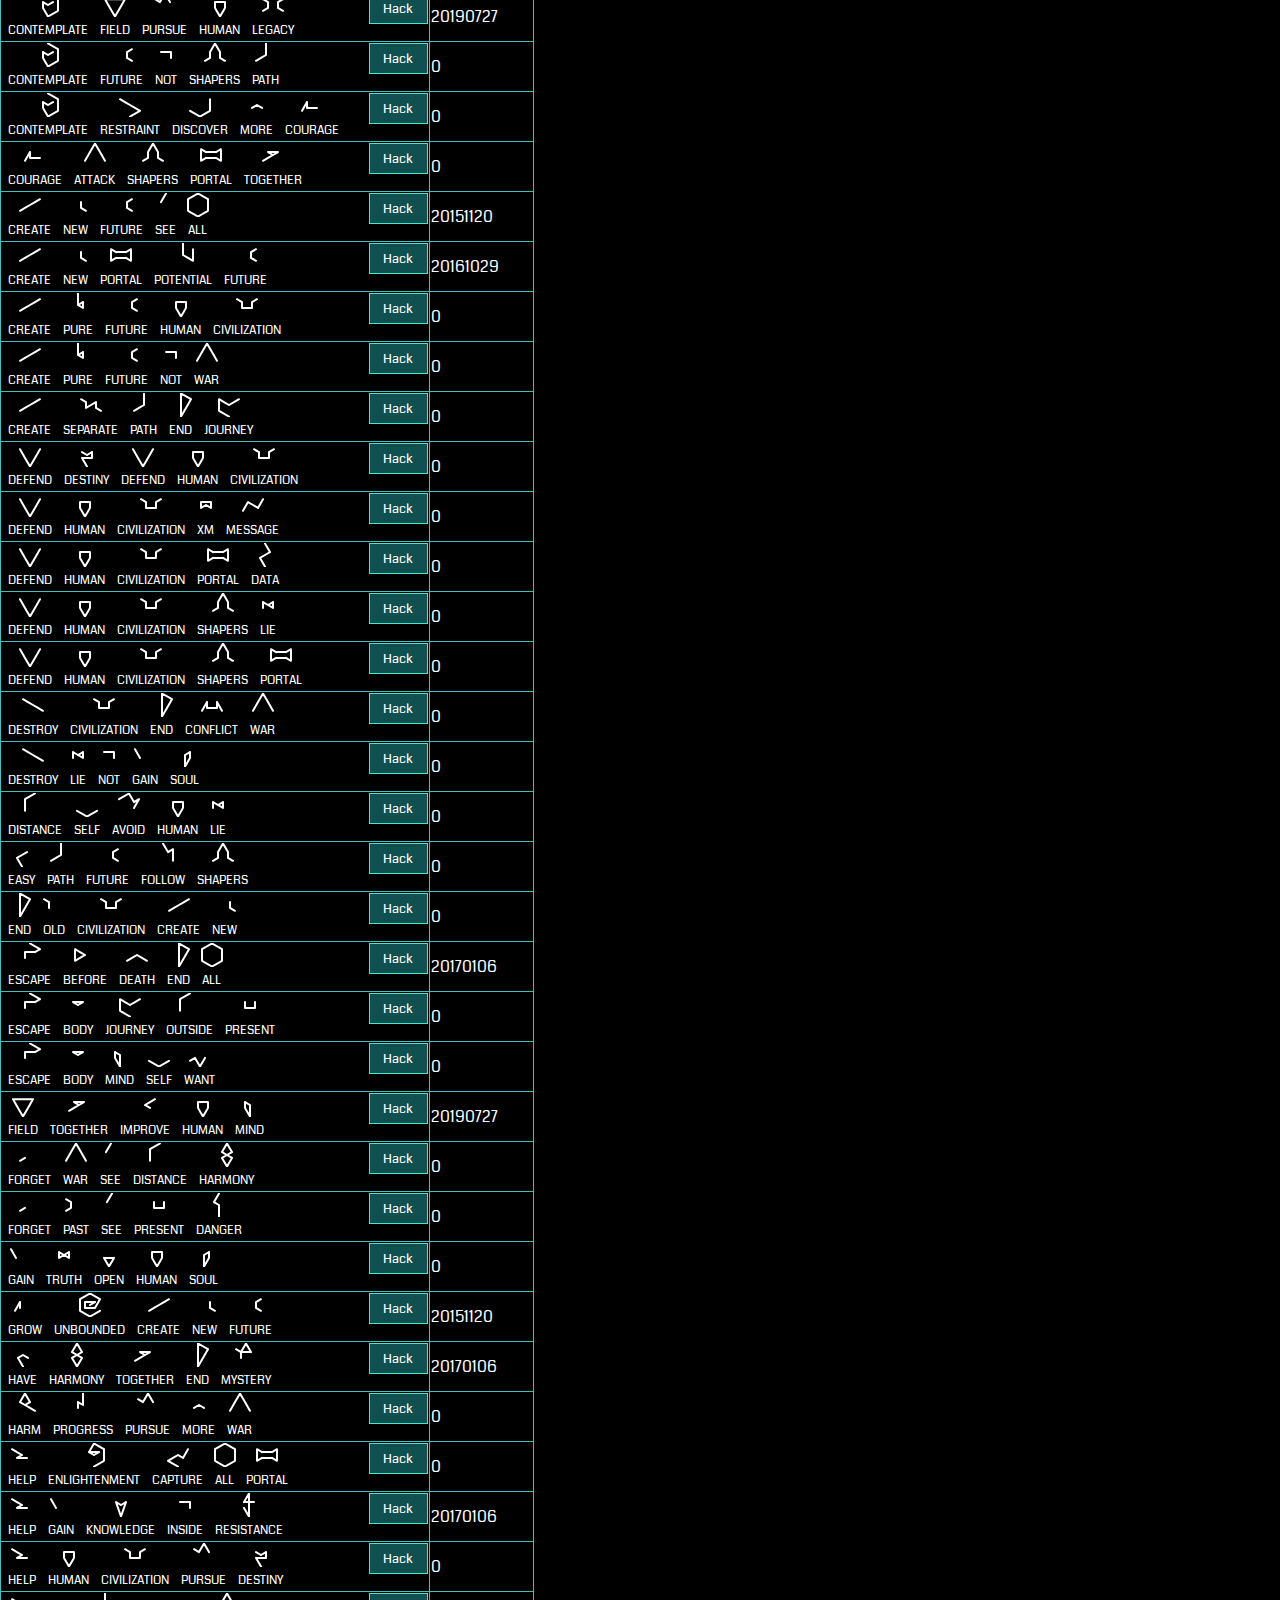
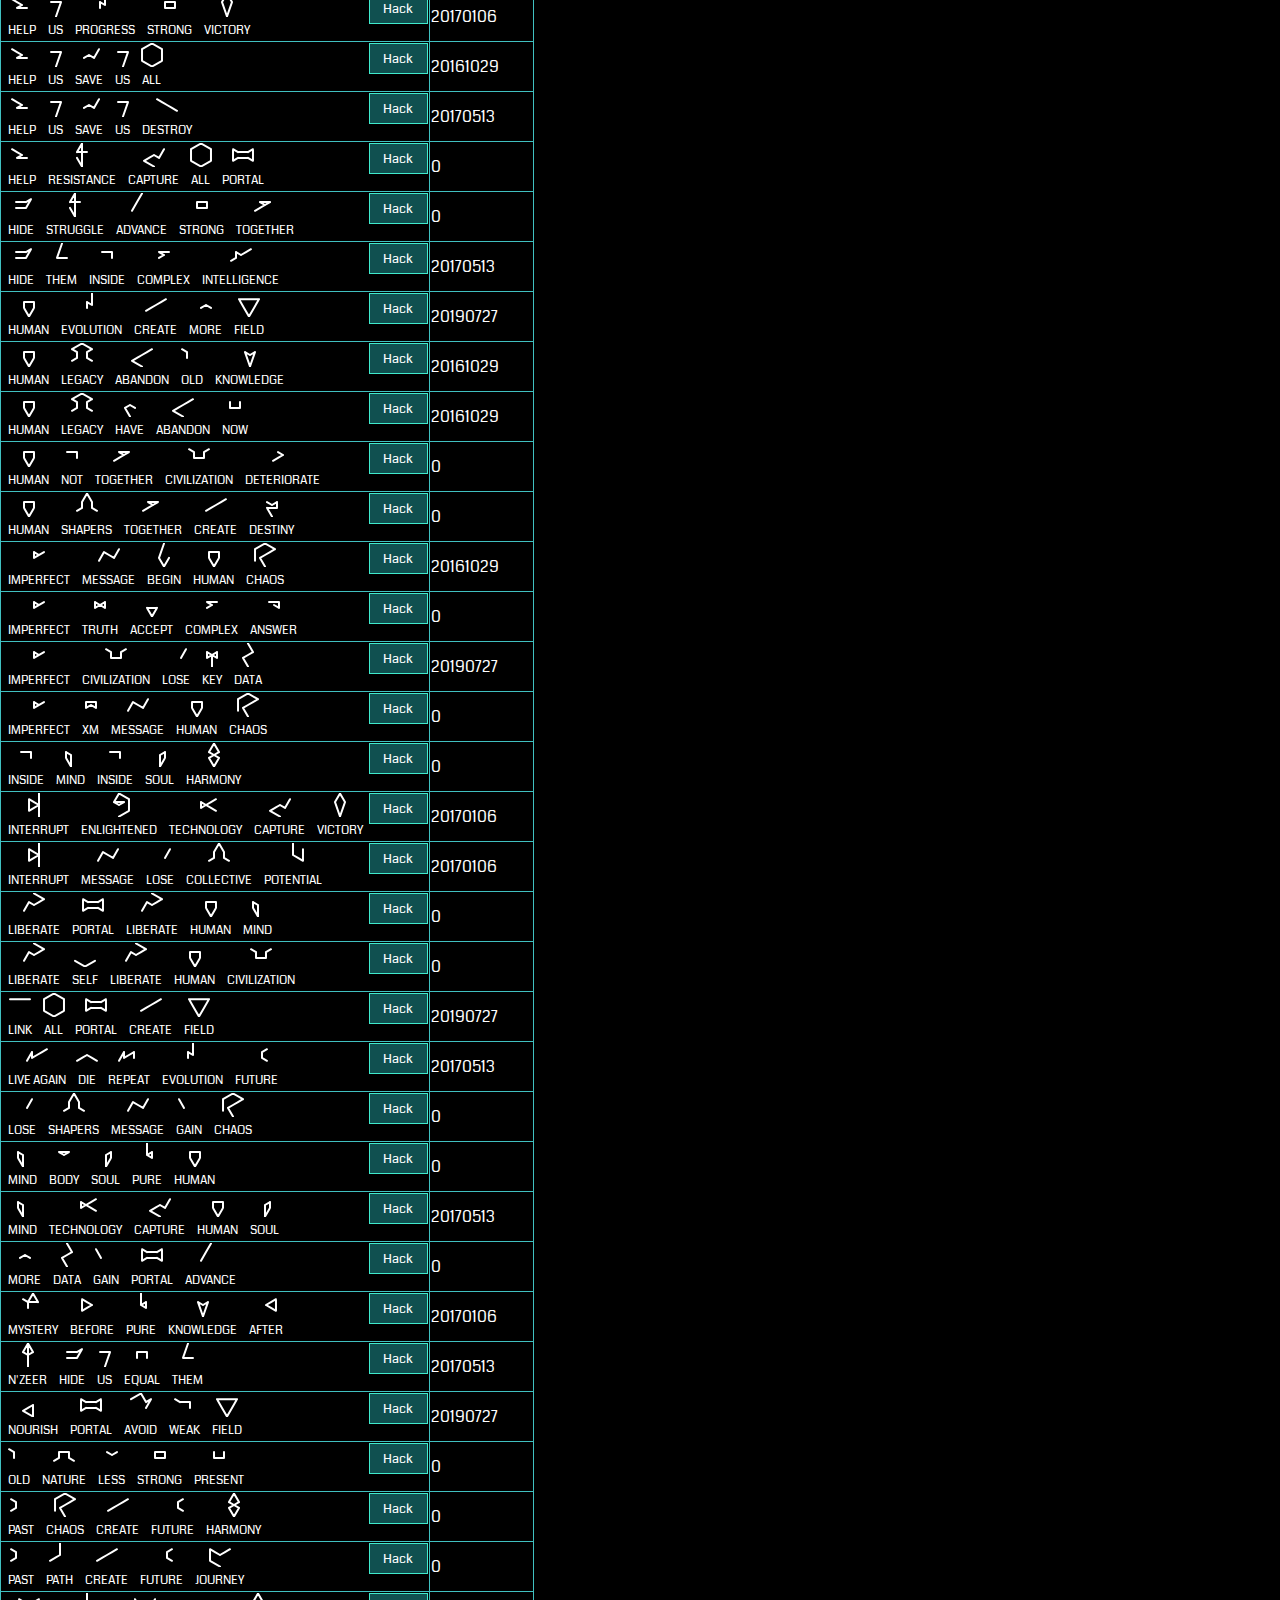
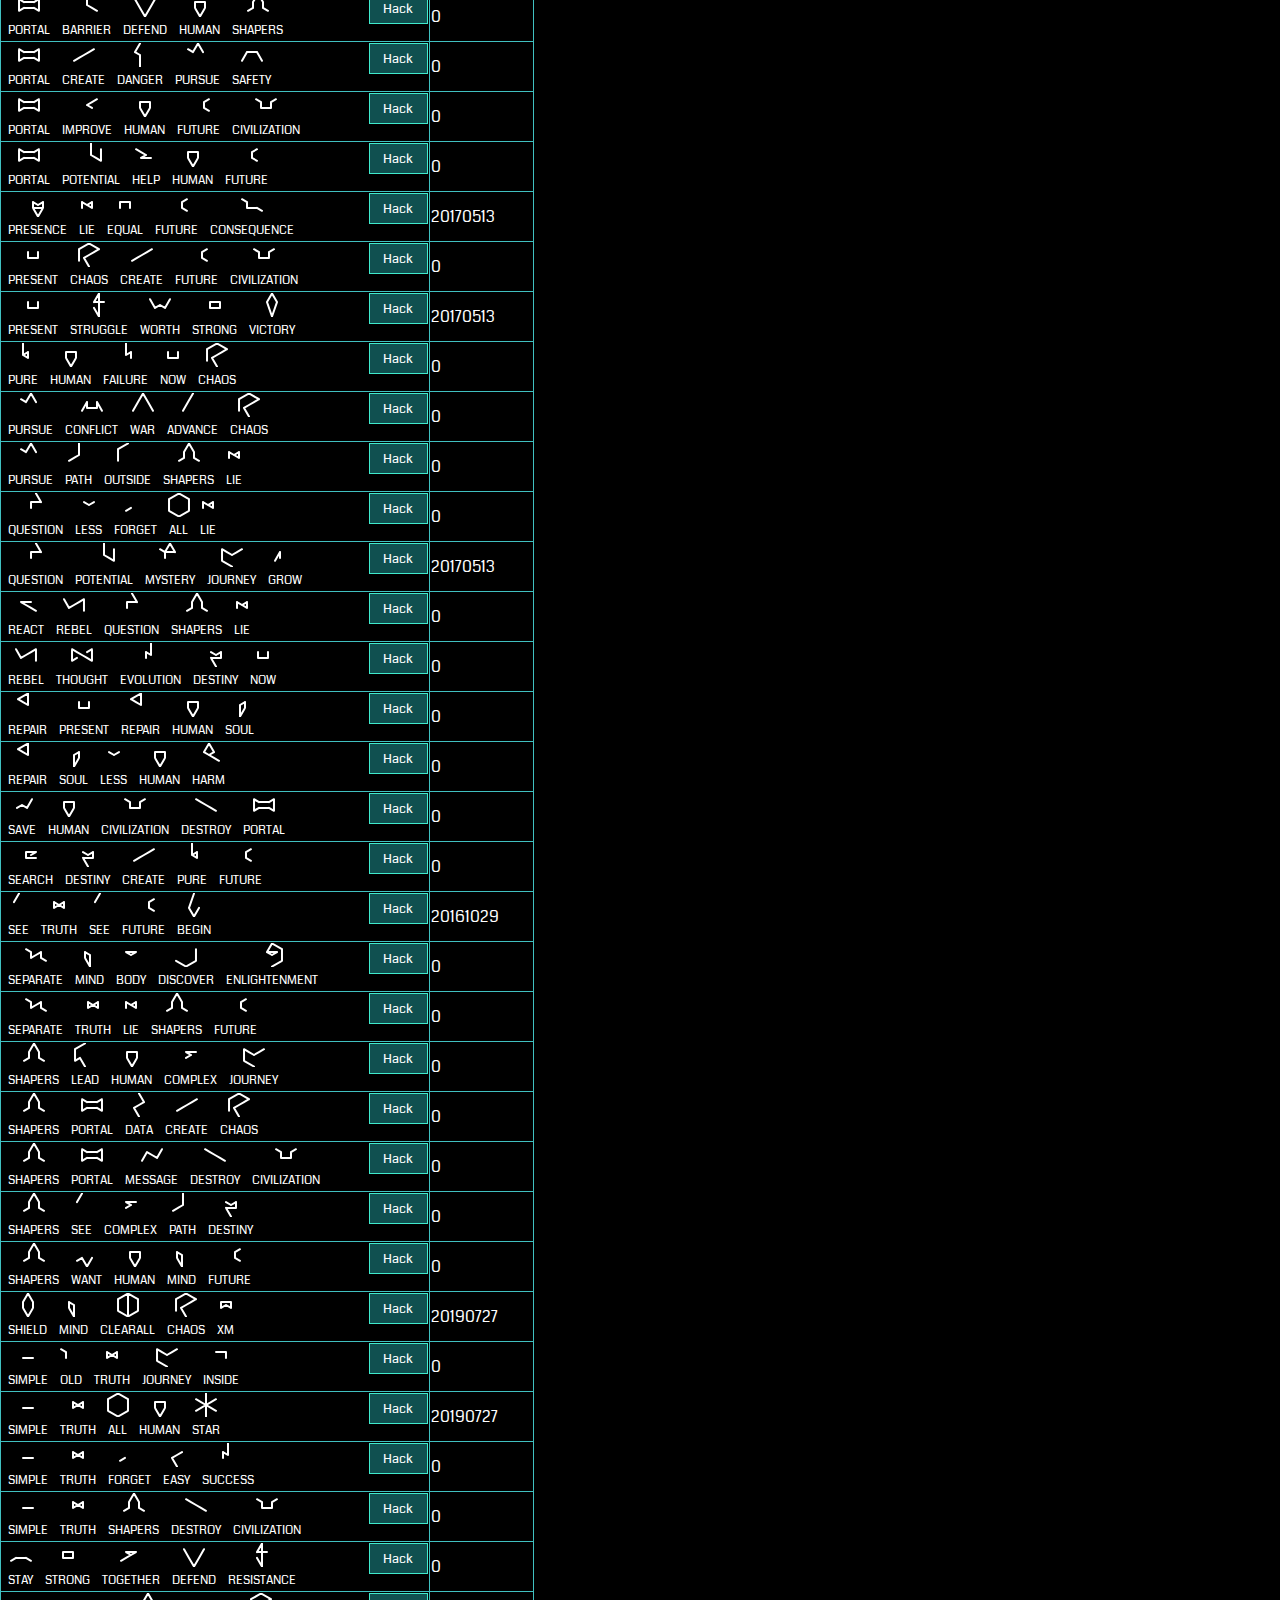
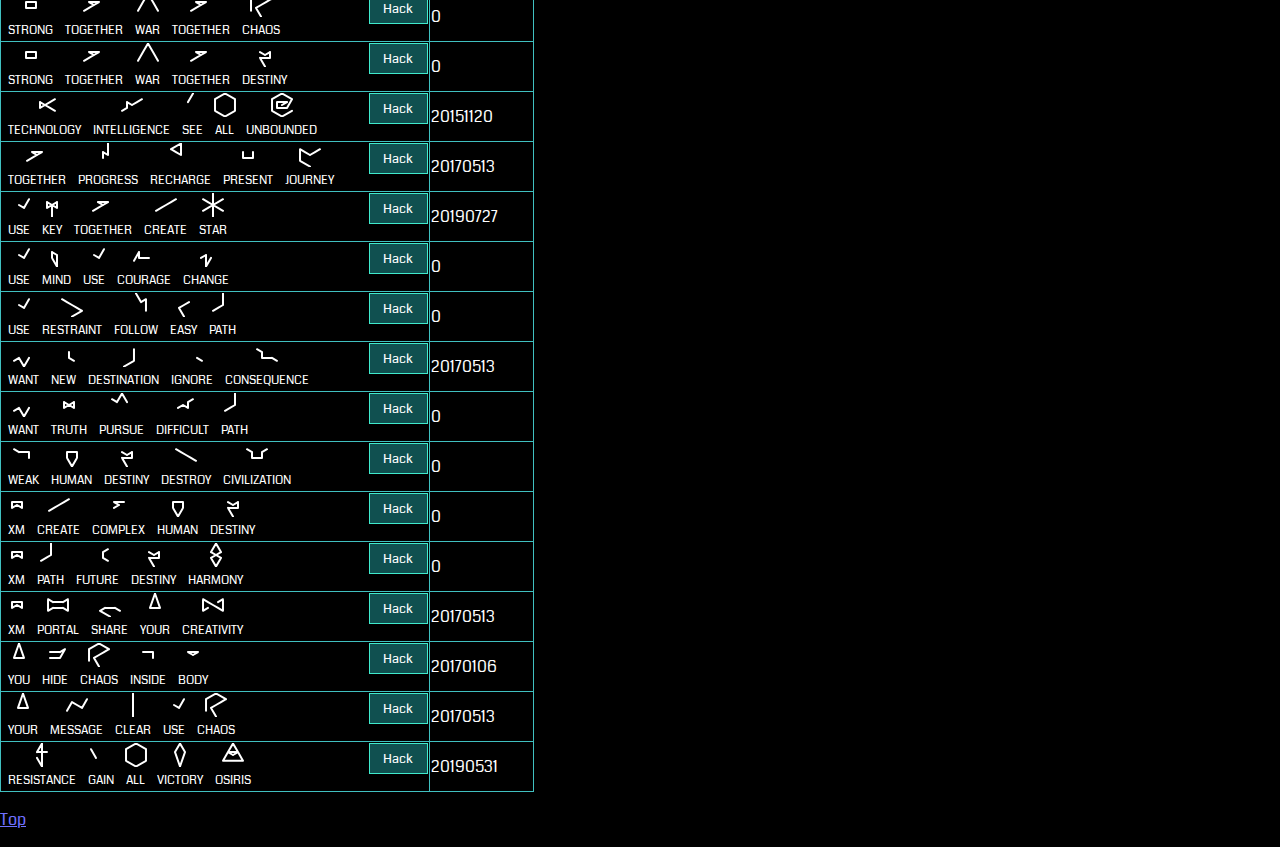
<file: example-glyph-sequences.html>
<!DOCTYPE html>
<!--
 Copyright (c) 2015 gm9
 This software is released under the MIT License.
 http://opensource.org/licenses/mit-license.php
-->
<html lang="ja" xmlns="http://www.w3.org/1999/xhtml">
  <head>
    <meta charset="UTF-8" />
    <meta name="viewport" content="width=device-width" />
    <link rel="stylesheet" href="black.css" />
    <script type="text/javascript" src="glyph-tools.js" charset="utf-8"></script>
    <script type="text/javascript" src="glyph-dic.js" charset="utf-8"></script>
    <script type="text/javascript" src="glyph-sequence-dic.js" charset="utf-8"></script>
    <script type="text/javascript" src="glyph-game.js" charset="utf-8"></script>
    <script type="text/javascript" src="glyph-game-record.js" charset="utf-8"></script>
    <script type="text/javascript" src="glyph-tools-ui.js" charset="utf-8"></script>
    <title>Glyph Sequence List - Ingress Glyph Tools</title>
    <style>
      h2 {
        color: #f0c000;
      }
      th { padding: 0.5em 0;}
      .glyph-box { font-size: 75%;}
      .ui-bar { line-height: 2.5;}
      .ui-bar input[type=button] {
          margin-right: 0.5em;
      }

    </style>

    <!-- for webapp support -->
    <link rel="apple-touch-icon" sizes="180x180" href="webapp-resources/apple-touch-icon.png" />
    <link rel="icon" type="image/png" href="webapp-resources/favicon-32x32.png" sizes="32x32" />
    <link rel="icon" type="image/png" href="webapp-resources/favicon-16x16.png" sizes="16x16" />
    <link rel="manifest" href="webapp-manifest.json" />
    <link rel="mask-icon" href="webapp-resources/safari-pinned-tab.svg" color="#5bbad5" />
    <link rel="shortcut icon" href="webapp-resources/favicon.ico" />
    <meta name="apple-mobile-web-app-title" content="Ingress Glyph Tools" />
    <meta name="apple-mobile-web-app-capable" content="yes" />
    <meta name="apple-mobile-web-app-status-bar-style" content="black" />
    <meta name="application-name" content="Ingress Glyph Tools" />
    <meta name="msapplication-config" content="webapp-browserconfig.xml" />
    <meta name="theme-color" content="#ffffff" />
    <script type="text/javascript" src="webapp-resources/common.js" charset="utf-8"></script>
  </head>
  <body>
    <div id="list-page">
      <p>
        <a href="index.html">Ingress Glyph Tools</a>
      </p>
      <p>
        <a href="example-glyph-record.html">[Record of each glyph]</a>
      </p>

      <p>
        Hacking Speed <span id="speed-selector"></span>
      </p>

      <p>
        Show hack record <span id="record-range"></span>
      </p>

      <script>
      //<![CDATA[
      (function(){
          // -------------------------------------------------
          // Glyph Image Factory (canvas or svg)
          // -------------------------------------------------

          var GLYPH_SIZE = 24;
          var GLYPH_STYLE = {color: "white", glyphLineWidth: 2};

          function createGlyphElementCanvas(glyph){
              return gm9igt.createGlyphImage(glyph, GLYPH_SIZE, GLYPH_STYLE);
          }

          function GlyphImageCache(glyphSize, style){
              var glyphCodeToDataURL = {};

              function getURL(glyph){
                  var glyphCode = glyph.toString();
                  var url = glyphCodeToDataURL[glyphCode];
                  if(url){
                      return url;
                  }
                  var canvas = gm9igt.createGlyphImage(glyph, glyphSize, style);
                  return glyphCodeToDataURL[glyphCode] = canvas.toDataURL();
              }
              function getImg(glyph){
                  var img = document.createElement("img");
                  img.src = getURL(glyph);
                  return img;
              }
              this.getImg = getImg;
          }
          var glyphImageCache = new GlyphImageCache(GLYPH_SIZE, GLYPH_STYLE);
          function createGlyphElementCanvasDataURL(glyph){ //img
              return glyphImageCache.getImg(glyph);
          }

          function createGlyphElementSVG(glyph){
              return gm9igt.createGlyphSVG(glyph, GLYPH_SIZE, GLYPH_STYLE);
          }

          var svgSupported = document.implementation.hasFeature("http://www.w3.org/TR/SVG11/feature#BasicStructure", "1.1");
          var createGlyphElement = svgSupported
               ? createGlyphElementSVG : createGlyphElementCanvasDataURL;


          // -------------------------------------------------
          var STORAGE_KEY_PREFIX = "IngressGlyphTools.example-glyph-sequences";
          var STORAGE_KEY_SPEED_SELECT = STORAGE_KEY_PREFIX + ".speedSelect";
          var STORAGE_KEY_RANGE_SELECT = STORAGE_KEY_PREFIX + ".rangeSelect";
          var STORAGE_KEY_COLUMN_SELECT = STORAGE_KEY_PREFIX + ".columnSelect";

          var gm9igt = gm9.IngressGlyphTools;
          var ui = gm9igt.ui;
          var page = document.getElementById("list-page");

          // Hacking Speed Selector
          function createSpeedSelector()
          {
              var loadedValue = localStorage.getItem(STORAGE_KEY_SPEED_SELECT);

              var div = document.createElement("div");
              var slider = document.createElement("input");
              slider.type="range";
              slider.min="100";
              slider.max="2000";
              slider.step="100";
              slider.value=loadedValue ? loadedValue : "1000";
              slider.style="width: 200px;";
              div.appendChild(slider);
              var text = document.createTextNode("a");
              div.appendChild(text);

              function updateSliderText()
              {
                  text.textContent = slider.value + "ms/glyph";
              }
              updateSliderText();
              slider.addEventListener("input", updateSliderText, false);
              slider.addEventListener("change", updateSliderText, false);

              function saveSliderValue()
              {
                  localStorage.setItem(STORAGE_KEY_SPEED_SELECT, slider.value);
              }
              slider.addEventListener("change", saveSliderValue, false);

              return {element:div, getGlyphTime:function(){return parseInt(slider.value);}};
          }
          var speedSelector = createSpeedSelector();
          document.getElementById("speed-selector").appendChild(speedSelector.element);

          // Range Selector
          var rangeSelector = new ui.RecordRangeSelector(STORAGE_KEY_RANGE_SELECT, updateAllTables);
          document.getElementById("record-range").appendChild(rangeSelector.element);

          function getSequenceRecord(lv, seq)
          {
              var hist = getSequenceRecordHistory(lv, seq);
              var days = rangeSelector.getSelectedRangeDays();
              if(hist && days >= 0 && days <= 30){
                  return days == 0 ? hist.getAll() : hist.getLastDays(days);
              }
              else{
                  return null;
              }
          }
          function getSequenceRecordHistory(level, seq){
              gm9igt.glyphGameRecord.load();
              var glyphCodes = getGlyphCodesFromWordGlyphArray(seq);
              return glyphCodes ? gm9igt.glyphGameRecord.getSequenceRecord(level, glyphCodes) : null;
          }

          // Column Definition
          function formatLvSequence(lvseq){
              var seqDiv = document.createElement("div");
              putHackButton(seqDiv, lvseq.seq, lvseq.lv);
              putGlyphSequence(seqDiv, lvseq.seq);
              return seqDiv;
          }
          function compareLvSequence(lhs, rhs){
              ///@todo compare glyph
              var lhsStr = lhs.lv + ":" + lhs.seq.map(function(wg){return wg.word.toUpperCase();}).join("/");
              var rhsStr = rhs.lv + ":" + rhs.seq.map(function(wg){return wg.word.toUpperCase();}).join("/");
              return lhsStr < rhsStr ? -1 : lhsStr > rhsStr ? 1 : 0;
          }
          var COLUMN_INDEX_DISCOVERED = 1;
          var columns = [
              {text:"Sequence", visible:true, formatter:formatLvSequence, comparator: compareLvSequence},
              {text:"Discovered", visible:true, formatter:ui.DataTable.formatter.number},
              {text:"Hacks", visible:false, formatter:ui.DataTable.formatter.number},
              {text:"Ave.Glyphs", visible:false, formatter:ui.DataTable.formatter.averageCount1},
              {text:"Complete", visible:false, formatter:ui.DataTable.formatter.percentage1},
              {text:"Ave.Time", visible:false, formatter:ui.DataTable.formatter.seconds1},
              {text:"Best Time", visible:false, formatter:ui.DataTable.formatter.seconds1},
              {text:"Ave.SpeedBonus", visible:false, formatter:ui.DataTable.formatter.percentage1}];
          function makeSequenceTableRowSource(lv, seqInfo)
          {
              var seq = seqInfo.sequence;
              return function(){
                  var rec = getSequenceRecord(lv, seq);
                  return [
                      {lv:lv, seq:seq},
                      seqInfo.dateDiscovered,
                      (rec ? rec.numHacks : 0),
                      (rec ? rec.getAverageCorrectGlyphs() : 0),
                      (rec ? rec.getFullyCorrectRate() : 0),
                      (rec ? rec.getAverageFullyCorrectHackTime() : gm9igt.glyphGameRecord.WORST_TIME)/1000,
                      (rec ? rec.bestTime : gm9igt.glyphGameRecord.WORST_TIME)/1000,
                      (rec ? rec.getAverageSpeedBonus(gm9igt.glyphGame.getLevelTimeLimit(lv)) : 0)];
              };
          }

          // Column Selector
          var columnSelector = new ui.DataTableColumnSelector(
              STORAGE_KEY_COLUMN_SELECT,
              columns,
              function(columnIndex, visible){
                  setAllTableColumnVisible(columnIndex, visible);});
          page.appendChild(columnSelector.element);

          // Export/Import Button
          var menuBar = document.createElement("p");
          menuBar.className = "ui-bar";
          ui.putButton(menuBar, "Export Record", exportRecord);
          ui.putButton(menuBar, "Import Record", importRecord);
          function exportRecord(){
              ui.openTextDialog(gm9igt.glyphGameRecord.exportRecord());
          }
          function importRecord(){
              ui.openTextDialog("", function(text){
                  if(!gm9igt.glyphGameRecord.importRecord(text)){
                      alert("Failed to import");
                  }
                  else{
                      updateAllTables();
                  }
              });
          }
          page.appendChild(menuBar);

          // Level Selector
          var levelSelectorDiv = document.createElement("div");
          levelSelectorDiv.className = "ui-bar";
          for(var lv = 0; lv <= 8; ++lv){
              if(gm9igt.sequenceDic.getSequences(lv).length > 0){
                  (function(){
                      var level = lv;
                      ui.putButton(levelSelectorDiv, "Level" + lv, function(){
                          selectLevel(level);
                      });
                  })();
              }
          }
          page.appendChild(levelSelectorDiv);

          //
          function createLevelTab(level){
              var div = document.createElement("div");
              // Level Header
              var levelHeader = document.createElement("h2");
              levelHeader.id = "level" + level;
              levelHeader.appendChild(document.createTextNode("Level" + level));
              div.appendChild(levelHeader);

              // Random Hack Button
              var seqs = gm9igt.sequenceDic.getSequencesInfo(level);
              if(seqs.length > 0){
                  var randomHackButtonBar = document.createElement("div");
                  randomHackButtonBar.className = "ui-bar";
                  randomHackButtonBar.style.marginBottom = "1em";
                  ui.putButton(randomHackButtonBar, "Hack Random", function(){
                      //hackRandom(level);
                      hackRandom(level, table.getDataRows().filter(function(r){return r.getTr().style.display != "none";}).map(function(r){return r.getColumnValue(0).seq;}));
                  });
                  ui.putButton(randomHackButtonBar, "Hack Random(top 5)", function(){
                      hackRandom(level, table.getDataRows().filter(function(r){return r.getTr().style.display != "none";}).map(function(r){return r.getColumnValue(0).seq;}).slice(0, 5));
                  });
                  ui.putButton(randomHackButtonBar, "Hack Random(top 10)", function(){
                      hackRandom(level, table.getDataRows().filter(function(r){return r.getTr().style.display != "none";}).map(function(r){return r.getColumnValue(0).seq;}).slice(0, 10));
                  });
                  div.appendChild(randomHackButtonBar);
              }

              // Filter
              var filterDiv = document.createElement("p");
              filterDiv.appendChild(document.createTextNode("Discovered on "));
              div.appendChild(filterDiv);

              // Level Sequences Table

              var table = new ui.DataTable(columns);
              div.appendChild(table.element);

              for(var si = 0; si < seqs.length; ++si){
                  var seqInfo = seqs[si];
                  var seqTr = new ui.DataTableRow(makeSequenceTableRowSource(level, seqInfo));
                  table.addRow(seqTr);
              }

              tables.push(table);

              // Filter(post process)
              var filter = new ui.DataTableRowFilter(table, COLUMN_INDEX_DISCOVERED);
              filterDiv.appendChild(filter.element);

              // link to top
              var linkToTop = document.createElement("p");
              linkToTop.innerHTML = '<a href="#list-page">Top</a>';
              div.appendChild(linkToTop);

              return {
                  level: level,
                  element: div,
                  table: table
              };
          }
          // Each Levels
          var tables = [];
          var currentLevelTab = null;

          function selectLevel(level){
              if(currentLevelTab){
                  page.removeChild(currentLevelTab.element);
                  tables.splice(0, tables.length);
              }

              currentLevelTab = createLevelTab(level);
              page.appendChild(currentLevelTab.element);
              tables.push(currentLevelTab.table);
          }
          selectLevel(8);

          function getLevelTable(level){
              if(currentLevelTab.level == level){
                  return currentLevelTab.table;
              }
              else{
                  return null;
              }
          }

          function setAllTableColumnVisible(columnIndex, visible)
          {
              tables.forEach(function(t){t.setColumnVisible(columnIndex, visible);});
          }

          function updateTableCells(table){
              table.updateAllRows();
          }
          function sortAllTables(){
              tables.forEach(function(t){t.sort();});
          }
          function updateAllTableCells(){
              tables.forEach(updateTableCells);
          }

          function updateAllTables(){
              gm9igt.glyphGameRecord.updateCurrentTime();
              updateAllTableCells();
              sortAllTables();
          }
          function updateLevelTable(level){
              if(gm9igt.glyphGameRecord.updateCurrentTime() > 0){
                  updateAllTables();
              }
              else{
                  var table = getLevelTable(level);
                  if(table){
                      updateTableCells(table);
                      table.sort();
                  }
              }
          }


          function putHackButton(parent, seq, lv){
              var button = document.createElement("input");
              button.type = "button";
              button.value = "Hack";
              button.style.float = "right";
              button.addEventListener("click", function(e){
                  hack(seq, lv);
              }, false);
              parent.appendChild(button);
          }

          function putGlyphSequence(parent, seq){
              for(var gi = 0; gi < seq.length; ++gi){
                  var wg = seq[gi];
                  var word = wg.word; //NOTE: Uppercase or Lowercase
                  var glyph = wg.glyph;
                  var glyphDiv = document.createElement("div");
                  glyphDiv.className = "glyph-box";
                  glyphDiv.style.display = "inline-block";
                  glyphDiv.style.textAlign = "center";
                  if(glyph){
                      glyphDiv.appendChild(createGlyphElement(glyph));
                  }
                  var wordDiv = document.createElement("div");
                  wordDiv.style.padding = "0 0.5em";
                  wordDiv.appendChild(document.createTextNode(word.toUpperCase()));
                  glyphDiv.appendChild(wordDiv);
                  parent.appendChild(glyphDiv);
              }
          }



          function hack(seq, lv){
              if(!seq){
                  alert("seq is null.");
                  return;
              }

              var scrollPos = {
                  x: document.documentElement.scrollLeft || document.body.scrollLeft,
                  y: document.documentElement.scrollTop || document.body.scrollTop
              };
              page.style.display = "none";


              var gameObj = gm9igt.glyphGame.createGame();
              gameObj.presentSequenceGlyphTime = speedSelector.getGlyphTime();
              document.body.appendChild(gameObj.element);
              var viewportController = gm9igt.controlViewportMetaElement(gameObj.element);
              gameObj.hack(seq,
                  gm9igt.glyphGame.getLevelTimeLimit(lv));

              var deltaDays = 0;
              gameObj.onUpdateResult = function(){
                  deltaDays += gm9igt.glyphGameRecord.updateCurrentTime();
                  gm9igt.glyphGameRecord.addGlyphGameResult(lv, getGlyphCodesFromWordGlyphArray(seq), gameObj.result);
                  gm9igt.glyphGameRecord.save();
              };

              gameObj.onEndGame = function(){
                  viewportController.cancel();
                  gameObj.element.parentNode.removeChild(gameObj.element);
                  page.style.display = "";
                  if(deltaDays > 0){
                      updateAllTables();
                  }
                  else{
                      updateLevelTable(lv);
                  }
                  window.scrollTo(scrollPos.x, scrollPos.y);
              };
          }

          function hackRandom(level, sequences){
              if(!sequences){
                  sequences = gm9igt.sequenceDic.getSequences(level);
              }
              if(sequences.length <= 0){
                  return;
              }
              hack(sequences[Math.floor(Math.random() * sequences.length)], level);
          }

          function getGlyphCodesFromWordGlyphArray(seq){
              return seq.map(function(wg){return wg.glyph.toString();});
          }
      })();
      //]]>
      </script>
    </div>
  </body>
</html>
</file>
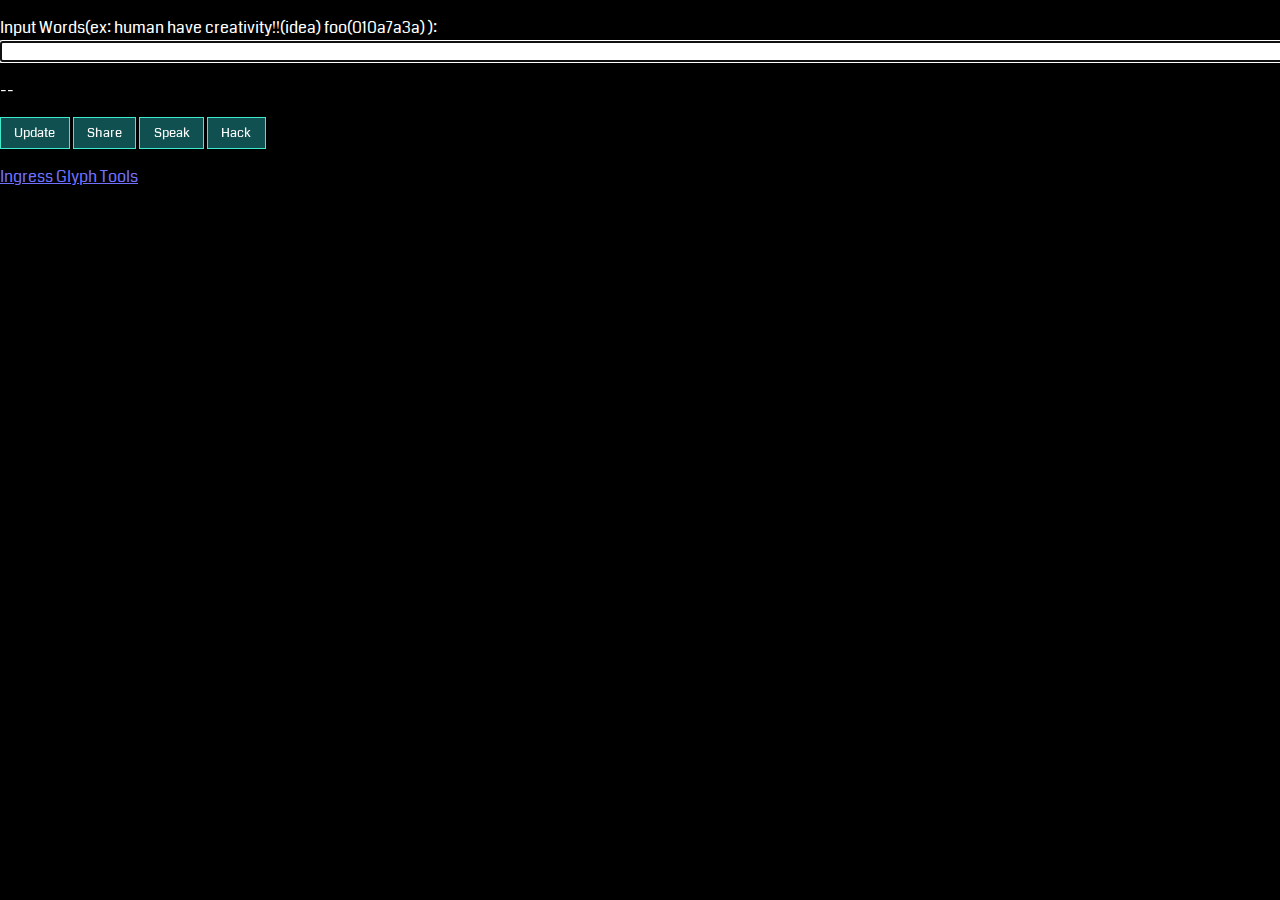
<file: example-glyph-writer.html>
<!DOCTYPE html>
<html lang="ja" xmlns="http://www.w3.org/1999/xhtml">
  <head>
    <meta charset="UTF-8" />
    <meta name="viewport" content="width=device-width" />
    <link rel="stylesheet" href="black.css" />
    <script type="text/javascript" src="glyph-tools.js" charset="utf-8"></script>
    <script type="text/javascript" src="glyph-dic.js" charset="utf-8"></script>
    <title>Glyph Writer - Ingress Glyph Tools</title>

    <!-- for webapp support -->
    <link rel="apple-touch-icon" sizes="180x180" href="webapp-resources/apple-touch-icon.png" />
    <link rel="icon" type="image/png" href="webapp-resources/favicon-32x32.png" sizes="32x32" />
    <link rel="icon" type="image/png" href="webapp-resources/favicon-16x16.png" sizes="16x16" />
    <link rel="manifest" href="webapp-manifest.json" />
    <link rel="mask-icon" href="webapp-resources/safari-pinned-tab.svg" color="#5bbad5" />
    <link rel="shortcut icon" href="webapp-resources/favicon.ico" />
    <meta name="apple-mobile-web-app-title" content="Ingress Glyph Tools" />
    <meta name="apple-mobile-web-app-capable" content="yes" />
    <meta name="apple-mobile-web-app-status-bar-style" content="black" />
    <meta name="application-name" content="Ingress Glyph Tools" />
    <meta name="msapplication-config" content="webapp-browserconfig.xml" />
    <meta name="theme-color" content="#ffffff" />
    <script type="text/javascript" src="webapp-resources/common.js" charset="utf-8"></script>
  </head>
  <body>
    <p>
      Input Words(ex: human have creativity!!(idea) foo(010a7a3a) ):
      <input id="input-text" type="text" autofocus style="width: 100%;"/>
    </p>
    <p id="output-sequence"></p>
    <p>
      <input id="button-update" class="igt-button" type="button" value="Update" />
      <input id="button-share" class="igt-button" type="button" value="Share" />
      <input id="button-speak" class="igt-button" type="button" value="Speak" />
      <input id="button-hack" class="igt-button" type="button" value="Hack" />
    </p>
    <p>
      <a href="index.html">Ingress Glyph Tools</a>
    </p>

    <script>
      //<![CDATA[
      (function(){
          var gm9igt = gm9.IngressGlyphTools;

          var input = document.getElementById("input-text");
          input.addEventListener("input", updateOutput, false);
          updateOutput();
          function updateOutput()
          {
              var words = input.value.split(" ");
              var wgs = words.map(function(w){ return gm9igt.glyphDic.getWordGlyphFromString(w);});

              var output = document.getElementById("output-sequence");
              while(output.firstChild){output.removeChild(output.firstChild);}

              var GLYPH_SIZE = 64;
              var GLYPH_STYLE = {
                  color: "white",
                  grid:{
                      visible:true,
                      stroke:"none",
                      fill:"white",
                      nodeRadius:0.2
                  },
                  hexagon:{visible:true}};

              wgs.forEach(function(wg){
                  var glyphElem = wg ? gm9igt.createGlyphSVG(wg.glyph, GLYPH_SIZE, GLYPH_STYLE) : document.createTextNode("--");
                  output.appendChild(glyphElem);
              });
          }

          function getSequenceQueryParam()
          {
              return "s=" + encodeURI(input.value.split(" ").join(","));
          }
          function openGlyphList(opt)
          {
              window.open("./example-glyph-list.html?" + getSequenceQueryParam() + (opt || ""));
          }
          function openGlyphGame()
          {
              //window.open("./example-glyph-game.html?" + getSequenceQueryParam());
              window.location.href = "./example-glyph-game.html?" + getSequenceQueryParam();
          }

          document.getElementById("button-update").addEventListener("click", function(){updateOutput();}, false);
          document.getElementById("button-share").addEventListener("click", function(){openGlyphList("&ui=1");}, false);
          document.getElementById("button-speak").addEventListener("click", function(){openGlyphList("&ui=1&speak=1");}, false);
          document.getElementById("button-hack").addEventListener("click", function(){openGlyphGame();}, false);
      })();
      //]]>
    </script>
  </body>
</html>
</file>
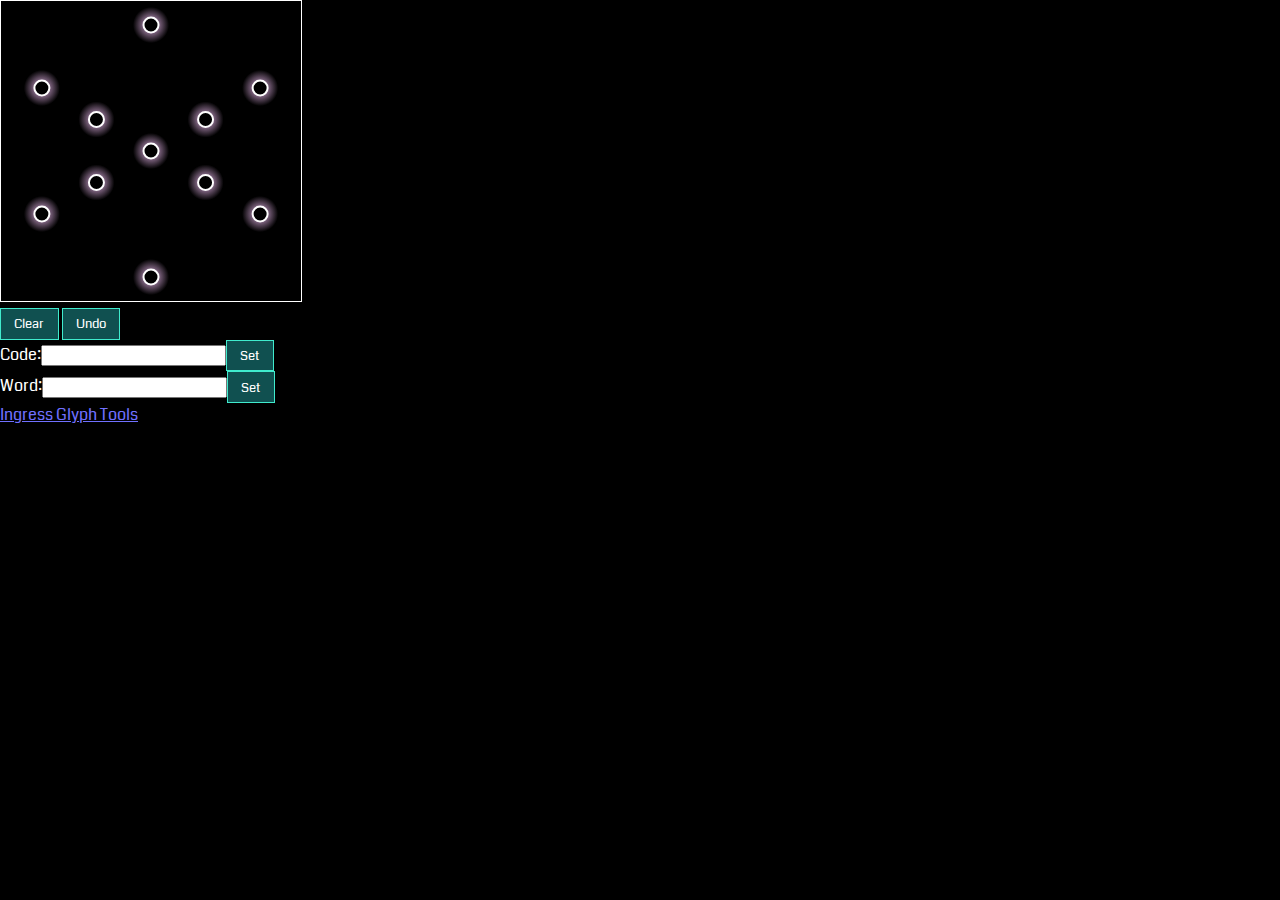
<file: input-pad-example.html>
<!DOCTYPE html>
<html lang="ja" xmlns="http://www.w3.org/1999/xhtml">
  <head>
    <meta charset="UTF-8" />
    <meta name="viewport" content="width=302, user-scalable=no" />
    <link rel="stylesheet" href="black.css" />
    <script type="text/javascript" src="glyph-tools.js" charset="utf-8"></script>
    <script type="text/javascript" src="glyph-dic.js" charset="utf-8"></script>
    <style>
      #page { width: 302px;}
      #control { line-height: 1.5;}
    </style>
    <title>Input Pad Example - Ingress Glyph Tools</title>

    <!-- for webapp support -->
    <link rel="apple-touch-icon" sizes="180x180" href="webapp-resources/apple-touch-icon.png" />
    <link rel="icon" type="image/png" href="webapp-resources/favicon-32x32.png" sizes="32x32" />
    <link rel="icon" type="image/png" href="webapp-resources/favicon-16x16.png" sizes="16x16" />
    <link rel="manifest" href="webapp-manifest.json" />
    <link rel="mask-icon" href="webapp-resources/safari-pinned-tab.svg" color="#5bbad5" />
    <link rel="shortcut icon" href="webapp-resources/favicon.ico" />
    <meta name="apple-mobile-web-app-title" content="Ingress Glyph Tools" />
    <meta name="apple-mobile-web-app-capable" content="yes" />
    <meta name="apple-mobile-web-app-status-bar-style" content="black" />
    <meta name="application-name" content="Ingress Glyph Tools" />
    <meta name="msapplication-config" content="webapp-browserconfig.xml" />
    <meta name="theme-color" content="#ffffff" />
    <script type="text/javascript" src="webapp-resources/common.js" charset="utf-8"></script>
  </head>
  <body>
    <div id="page">
      <div id="glyph-pad">
      </div>
      <div id="control">
        <input type="button" value="Clear" onclick="glyphPad.clearGlyph()" />
        <input type="button" value="Undo" onclick="glyphPad.removeLastEdge()" />
        <br />
        Code:<input type="text" id="glyph-code" /><input type="button" value="Set" onclick="setGlyphFromCode(glyphCode.value)" /><br />
        Word:<input type="text" id="glyph-word" /><input type="button" value="Set" onclick="setGlyphFromWord(glyphWord.value)" /><br />
        <a href="index.html">Ingress Glyph Tools</a>
      </div>
    </div>

    <script>
      var gm9igt = gm9.IngressGlyphTools;
      var glyphPad = gm9igt.createInputPad({
        size: 300,
        style: {
          color: "white"
        }
      });
      document.getElementById("glyph-pad").appendChild(glyphPad);
      glyphPad.addEventListener("glyphchange", function(e){
        var glyph = glyphPad.getGlyph();
        glyphCode.value = glyph.toString();
        glyphWord.value = gm9igt.glyphtionary.get(glyph);
      }, false);

      var glyphCode = document.getElementById("glyph-code");
      var glyphWord = document.getElementById("glyph-word");

      function setGlyphFromCode(code){
          glyphPad.setGlyph(gm9igt.Glyph.fromString(code))
      }
      function setGlyphFromWord(word){
          glyphPad.setGlyph((gm9igt.glyphtionaryIndex[word.toLowerCase()] || [null])[0]);
      }

      // Parse Query String
      function getQueryParams()
      {
          var result = {};
          var q = document.location.search.substr(1);
          if(q.length > 0){
              var ps = q.split("&");
              for(var pi = 0; pi < ps.length; ++pi){
                  var nv = ps[pi].split("=");
                  result[nv[0]] = decodeURI(nv[1].replace(/\+/g, " "));
              }
          }
          return result;
      }
      var queryParams = getQueryParams();
      if(queryParams["c"]){
          setGlyphFromCode(queryParams["c"]);
      }
      if(queryParams["w"]){
          setGlyphFromWord(queryParams["w"]);
      }

      // Dynamic Viewport Controll
      gm9igt.controlViewportMetaElement(document.getElementById("page"));
    </script>
  </body>
</html>
</file>
<file: black.css>
@import url(https://fonts.googleapis.com/css?family=Coda);

html {
    margin:0;
    background: black;
    color: white;
    font-family: 'Coda', 'Arial';
}
body {
    margin:0;
}
a {
    color: #7070ff;
}
input[type=button], .igt-button {
    border: 1px solid #40ebcd;
    border-radius: 0;
    padding: 0.4em 1em;
    background: #105050;
    color: white;
    font-family: 'Coda', 'Arial';
    -webkit-appearance: none;
}

table {
    border-collapse: collapse;
}
table, td, th {
    border: 1px #40c0c0 solid;
}
</file>
